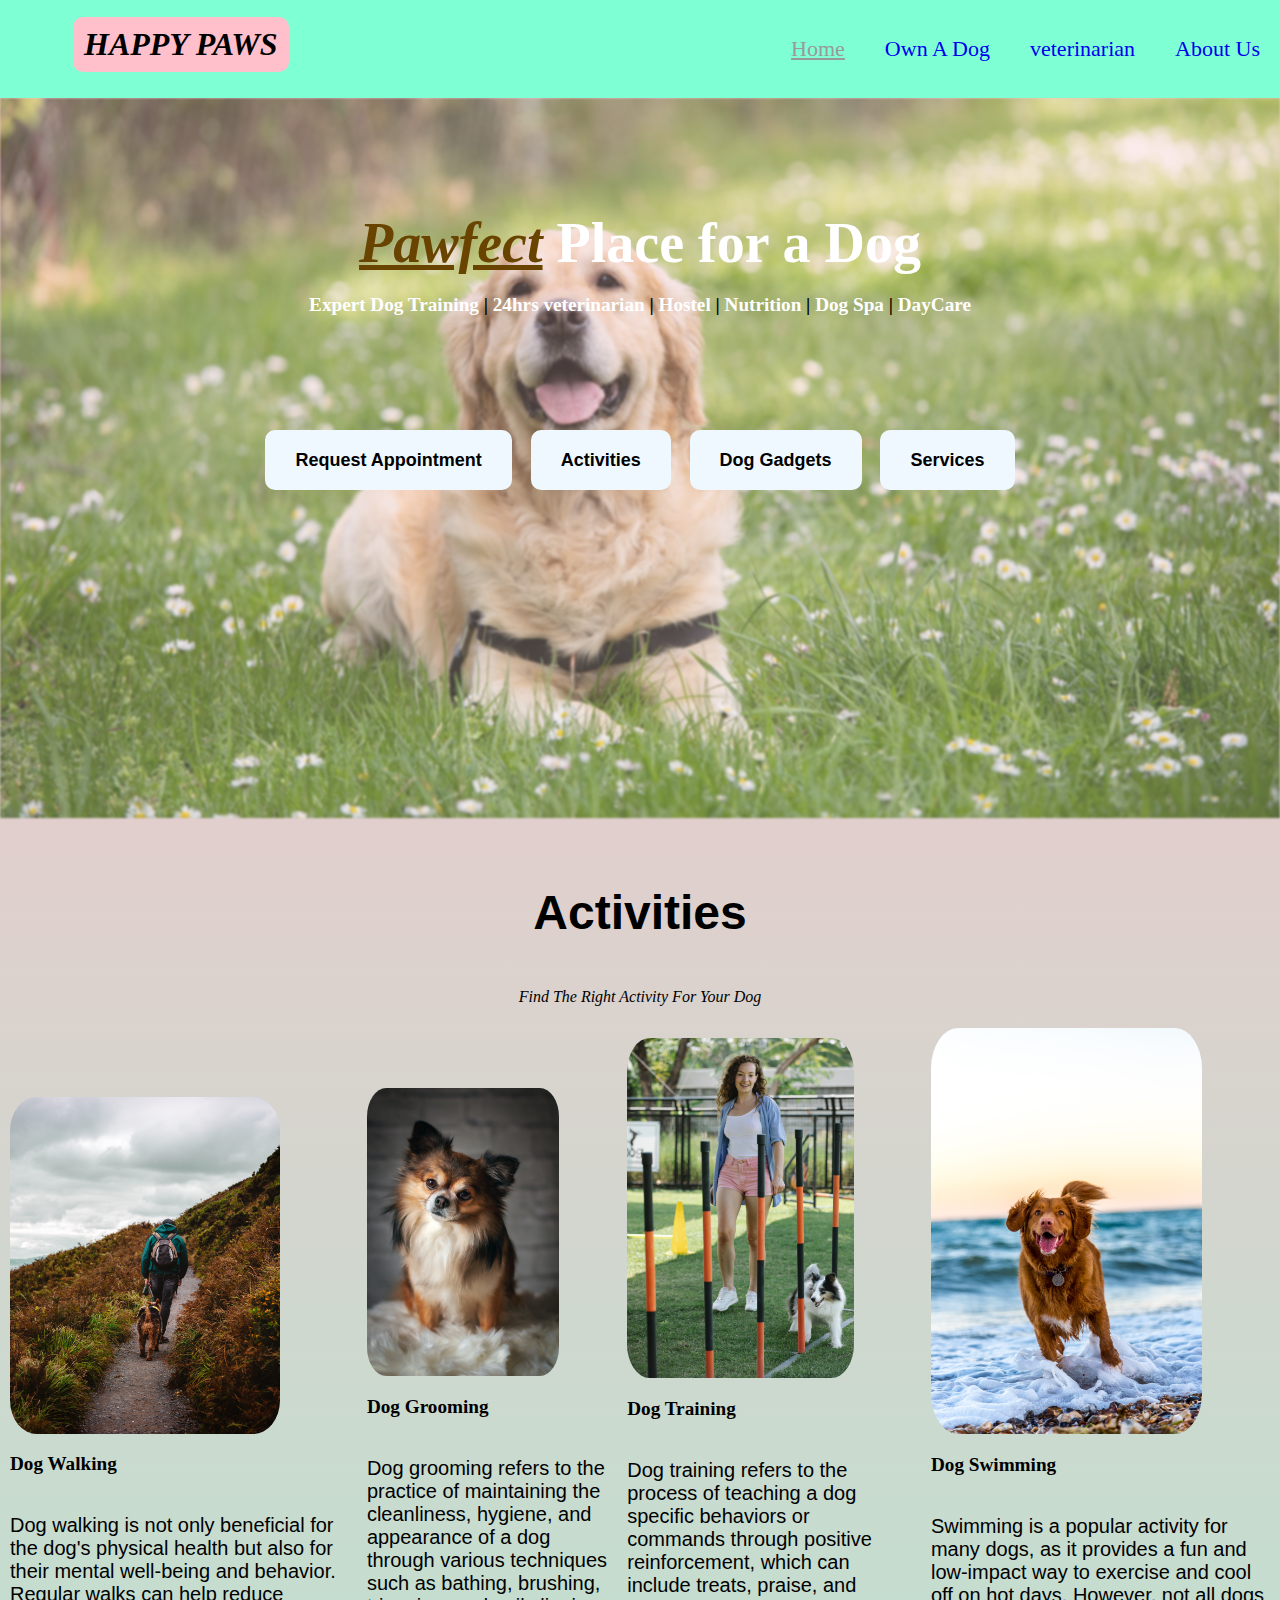
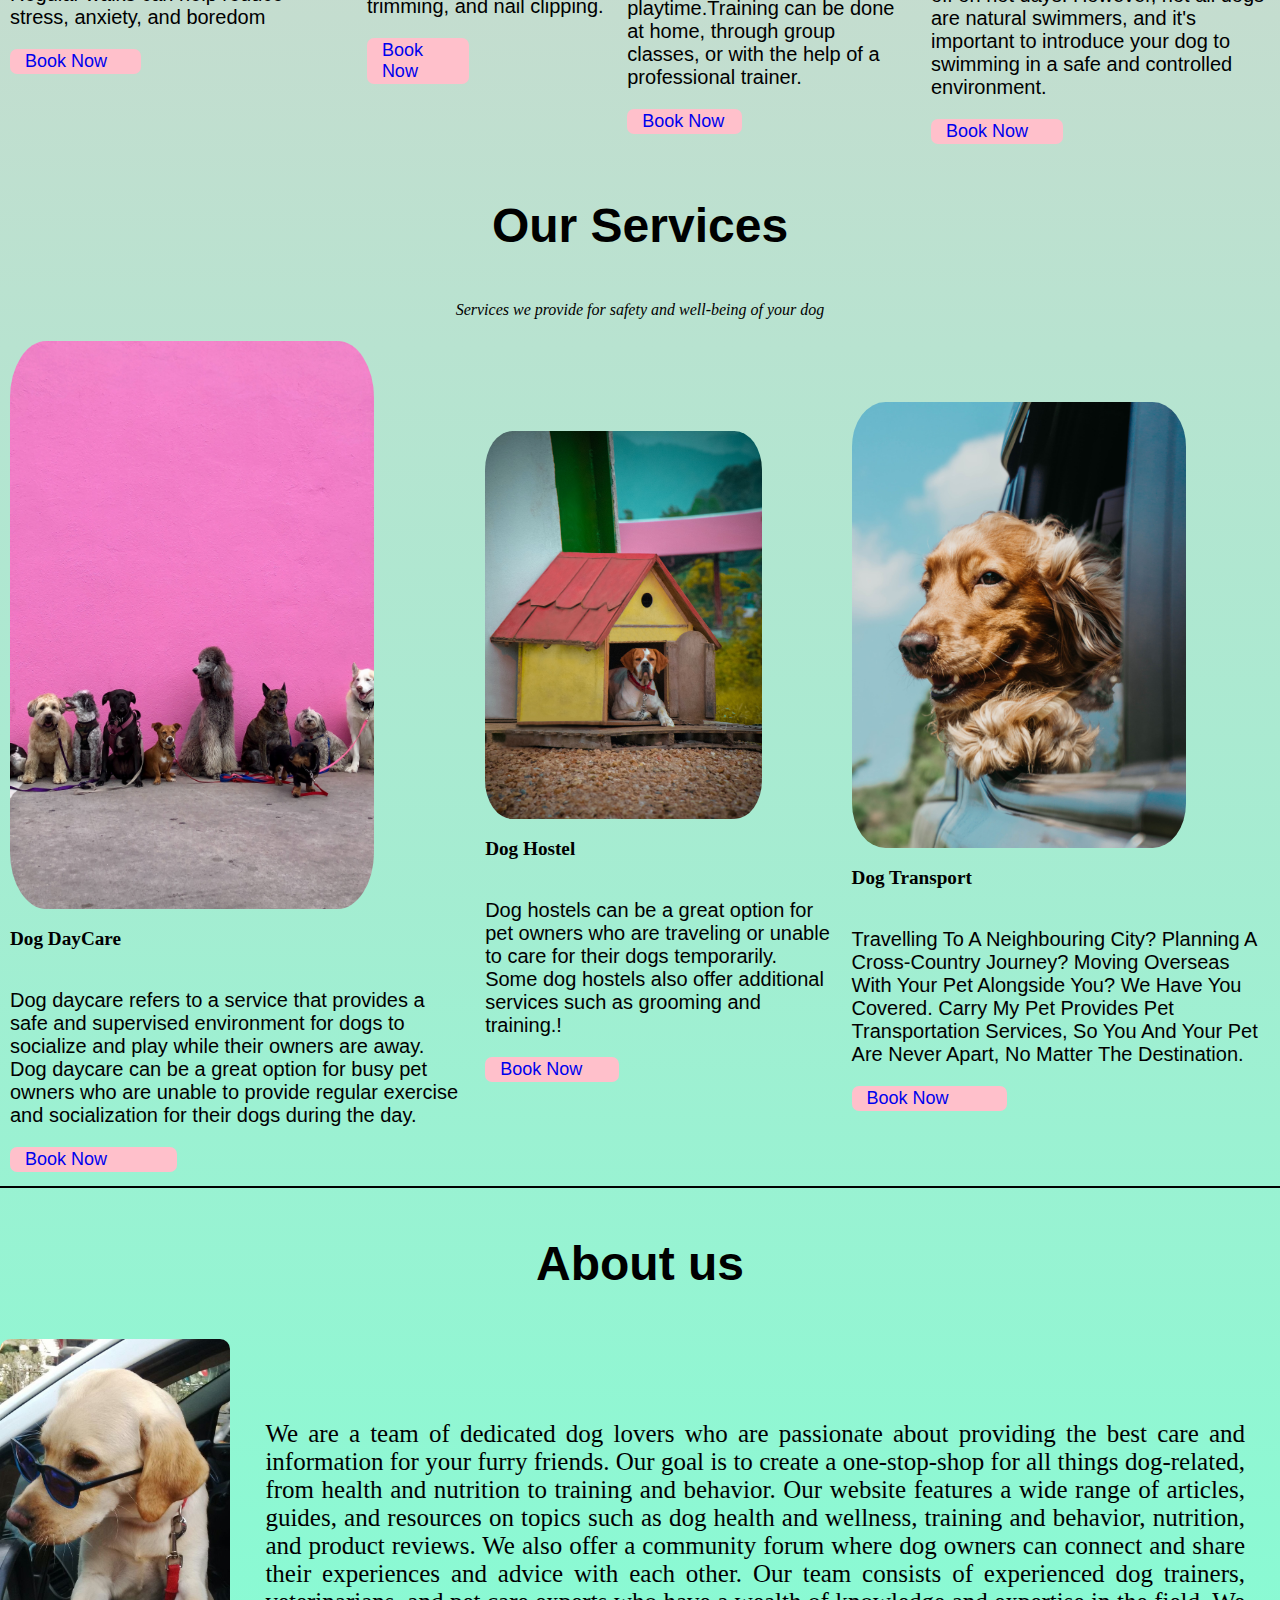
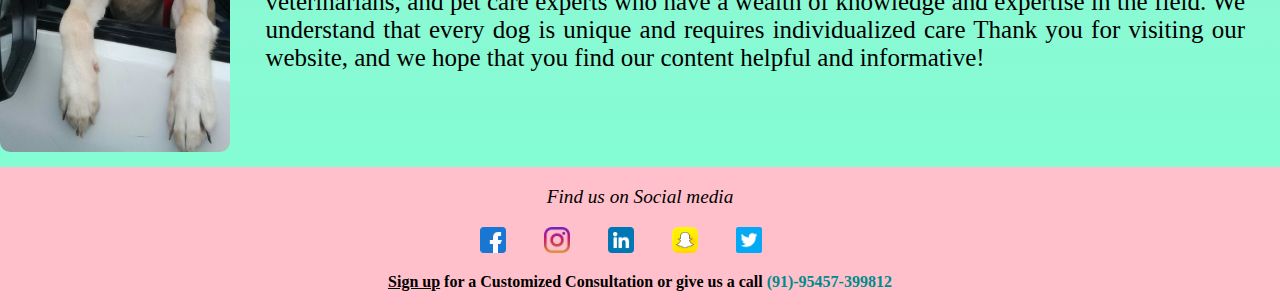
<file: index.html>
<!DOCTYPE html>
<html lang="en">

<head>
    <meta charset="UTF-8">
    <meta http-equiv="X-UA-Compatible" content="IE=edge">
    <meta name="viewport" content="width=device-width, initial-scale=1.0">
    <link rel="shortcut icon" href="/img/paw.png" type="image/x-icon">
    <title>Happy Paws</title>
    <!-- <link rel="stylesheet" href="/CSS/OwnDog/OwnADog.css"> -->
    <link rel="stylesheet" href="/CSS/ReqAppointCss/Req.css">
    <link rel="stylesheet" href="/CSS/homeCss/HomePage.css">
    <link rel="stylesheet" media="(max-width:1100px) and (min-width:752px)" href="/CSS/homeCss/tablet.css">
    <link rel="stylesheet" media="(max-width:1100px) and (min-width:752px)" href="/CSS/ReqAppointCss/ReqTablet.css">
    <link rel="stylesheet" media="(max-width:752px)" href="/CSS/homeCss/phone.css">
    <link rel="stylesheet" media="(max-width:752px)" href="/CSS/ReqAppointCss/ReqMobile.css">
    <!-- <link rel="stylesheet" href="https://cdnjs.cloudflare.com/ajax/libs/font-awesome/4.7.0/css/font-awesome.min.css"> -->
</head>

<body>
    <div class="cover">
        <header>
            <nav class="navigationBar">
                <div class="logo" onclick="location.href
                ='/HTML/index.html'">HAPPY PAWS</div>

                <ul class="navigation">

                    <li><a href="/HTML/index.html" class="active">Home</a></li>
                    <li><a href="/HTML/OwnDog.html">Own A Dog</a></li>
                    <li><a href="/HTML/veteran.html">veterinarian</a></li>
                    <li><a href="#AboutUs">About Us</a></li>
                </ul>
                <div class="hamburger">
                    <span class="bar"></span>
                    <span class="bar"></span>
                    <span class="bar"></span>
                </div>
            </nav>
        </header>
        <!-- image Header -->
        <header class="imgHeader">
            <section class="onImg">
                <div class="h-primary">
                    <div><span class="pawfect">Pawfect</span> Place for a Dog</div>
                    <p class="para-primary">Expert Dog Training <span clas>|</span> 24hrs veterinarian <span>|</span> Hostel <span>|</span> Nutrition <span>|</span> Dog Spa <span>|</span> DayCare</p>
                </div>
            </section>
        </header>



        <div class="btn-nav">
            <ul>
                <li class="btn-item"><a href="/HTML/ReqAppoint.html">Request Appointment</a></li>
                <li class="btn-item"><a href="#Activity">Activities</a></li>
                <li class="btn-item"><a onclick="toggleHide()">Dog Gadgets</a></li>
                <li class="btn-item"><a href="#Service">Services</a></li>
            </ul>
        </div>
    </div>
    <!-- Buttons navigation -->


    <!-- dog Gadegets -->
    <div class="DogGadgets" id="dogGadget">
        <ul class="Gadgets">

            <li id="foodProduct" onclick="toggleFood()"><div class="gadgetImg"><img src="/img/DogGadgets/pet-food.png" ></div><a>Food Product</a></li>
            <li id="collars" onclick="toggleBelt()"><div class="gadgetImg"><img src="/img/DogGadgets/dog-collar.png"></div><a>Collars and Belt</a></li>
            <li id="clothes" onclick="toggleToy()"><div class="gadgetImg"><img src="/img/DogGadgets/dog-food.png"></div><a>Clothes and Toys</a></li>
            <li onclick="toggleAcc()"><div class="gadgetImg"><img src="/img/DogGadgets/dog.png"></div><a>Accessories</a></li>
        </ul>
    </div>

    <!-- ---//food prodcut -->
    <div class="food" id="food">

        
        <p id="act">Find The Best Nutrition For Your Pet</p>
        <div class="services">
            <div class="flex-item">
                <img src="/img/Food/drools-1.jpg" alt="">
                <p class="para-primary ">Drools</p><span>₹2,678(₹12.17 /100 g)</span>
                <p class="para-secondary ">Drools Maintenance Adult Dry Dog Food, Chicken Flavour, 22kg (20kg with 2kg Free Inside) Enriched with Bioplex, Mycosorb and Yea-Sacc for better result in overall pet performance</p>
                    <a href="/HTML/ReqAppoint.html" class="btn-app">Order Now</a>
                </div>
                <div class="flex-item">
                    <img src="/img/Food/pedigree_.jpg" alt="">
            <p class="para-primary ">Pedigree</p><span>₹696(₹23.20 /100 g)</span>
            <p class="para-secondary ">Pedigree Adult Dry Dog Food, Meat & Rice Flavour, 3kg Pack. Contains 20% crude Protein, 10% crude Fat, and 5% crude Fibre. Complete & balanced dog food, a perfect food for adult dogs</p>
                <a href="/HTML/ReqAppoint.html" class="btn-app">Order Now</a>
            </div>
            <div class="flex-item">
            <img src="/img/Food/supercoat-1.jpg" alt="">
            <p class="para-primary">Supercoat</p><span>₹936(₹31.20 /100 g)</span>
            <p class="para-secondary">Purina Adult SUPERCOAT Healthy Weight Dry Dog Food, Chicken, 3 kg Calorie controlled diet to maintain your dogâ€s healthy weight
                Keeps his digestive system healthy with natural fibre</p>
            <a href="/HTML/ReqAppoint.html" class="btn-app">Order Now</a>
        </div>
        <div class="flex-item">
            <img src="/img/Food/purepet.jpg" alt="">
            <p class="para-primary ">Dog Swimming</p><span>₹2,023 (₹10.12 /100 g)</span>
            <p class="para-secondary">Purepet Chicken & Vegetable Adult Dry Dog Food, 20kg. Fortified with Vitamins and Minerals help to keep your pet active and healthy</p>
                <a href="/HTML/ReqAppoint.html" class="btn-app">Order Now</a>
            </div>
        </div>
    </div>

    <!-- ---//food prodcut  over-->

    <!-- collars and belts -->

    <div class="belt" id="belt">

        
        <p id="act">Keep Your Protected With Best Quality Belts , Collars and Harness</p>
        <div class="services">
            <div class="flex-item">
                <img src="/img/Belts/belt.jpg" alt="">
                <p class="para-primary ">Pawstop Dog Belt</p><span>M.R.P.:<del> ₹2,499</del></span><span>-40% ₹1,489</span>
                <p class="para-secondary ">Pawstop Dog Belt for Large Dogs Medium & Small Dog Harness for Dogs Large Size Dog Accessories Puppy Belt Dog Harness for Large Dogs Belt for Dogs Dog Chest Belt Pet Belt for Dogs Body Belt for Dogs</p>
                    <a href="/HTML/ReqAppoint.html" class="btn-app">Order Now</a>
                </div>
                <div class="flex-item">
                    <img src="/img/Belts/collar.jpg" alt="">
            <p class="para-primary ">Dog Training Collar</p><span>M.R.P.: <del>₹3,509</del></span><span>-26% ₹2,584</span>
            <p class="para-secondary ">Dog Training Collar with LED,Remote Control Within 2600ft 5 Training Mode, Beep,Vibration,Pulse,Light, Keypad Lock. for Training Behavior Command for Doberman Pinscher, German Shepherd</p>
                <a href="/HTML/ReqAppoint.html" class="btn-app">Order Now</a>
            </div>
            <div class="flex-item">
            <img src="/img/Belts/leash.jpg" alt="">
            <p class="para-primary ">Leash</p><span>M.R.P.: <del>₹590</del></span><span>-58% ₹245</span>
            <p class="para-secondary ">Vrct Red Nylon Rope Leash for Large Breed Dog- X-Large (Color May Vary).100 % brand new and high quality, very durable and 100 percent soft feeling
                It is very convenience to control your pet.</p>
            <a href="/HTML/ReqAppoint.html" class="btn-app">Order Now</a>
        </div>
        </div>
    </div>
    <!-- belt over -->

    <!-- Toys and clothes -->
    <div class="toys" id="toys">

        
        <p id="act">Find the msot Stylish Clothes For Your Dog</p>
        <div class="services">
            <div class="flex-item">
                <img src="/img/DogGadgets/toysNClothes/rubberBone.jpg" alt="">
                <p class="para-primary ">Chew Toy Bone</p><span>M.R.P.:<del>₹165</del></span><span>-15% ₹140</span>
                <p class="para-secondary ">Meat Up Non-Toxic Rubber Dog Chew Bone Toy, Puppy/Dog Teething Toy (Medium) - 5 inches</p>
                    <a href="/HTML/ReqAppoint.html" class="btn-app">Order Now</a>
                </div>
                <div class="flex-item">
                    <img src="/img/DogGadgets/toysNClothes/rubberBall.jpg" alt="">
            <p class="para-primary ">RUBBER DENTAL CHEWS BALLS</p><span>M.R.P.:<del> ₹349</del></span><span>-43% ₹199 </span>
            <p class="para-secondary ">Pets Empire New Interactive Rubber Toy Balls Pet Dog Puppy Chew Toys Ball Teeth Chew Toys Tooth Cleaning Balls 1 Piece (Color May Vary)</p>
                <a href="/HTML/ReqAppoint.html" class="btn-app">Order Now</a>
            </div>
            <div class="flex-item">
            <img src="/img/DogGadgets/toysNClothes/shirt.jpg" alt="">
            <p class="para-primary ">Ruse Pet Good Boy Jersey</p><span>M.R.P.:<del>₹1,099</del></span><span>-45% ₹599 </span>
            <p class="para-secondary ">Ruse Pet Good Boy Jersey No.1 Printed Round Neck Sleeveless Dog Vest Tank T-Shirt/Tees Apparel/Clothes/Tees Gift for Dogs(Black) X-Large (Retrievers, Labs etc.)</p>
            <a href="/HTML/ReqAppoint.html" class="btn-app">Order Now</a>
        </div>
        <div class="flex-item">
            <img src="/img/DogGadgets/toysNClothes/HarryPotterShirt.jpg" alt="">
            <p class="para-primary ">Harry Potter - Slytherin Dog Sweater</p><span>₹1,699</span>
            <p class="para-secondary">Harry Potter - Slytherin Dog Sweater - by Mutt of Course (Color - Green) (Measurement - Neck - 12.5" | Chest - 19" | Length - 14") Size- Large!</p>
                <a href="/HTML/ReqAppoint.html" class="btn-app">Order Now</a>
            </div>
        </div>
    </div>

    <!-- toys and clothes over -->

    <!-- accessories -->
    <div class="acc" id="acc">

        
        <p id="act">More of what Your Dog Needs</p>
        <div class="services">
            <div class="flex-item">
                <img src="/img/DogGadgets/Accessories/bed.jpg" alt="">
                <p class="para-primary ">Soft Velvet Bed</p><span>M.R.P.:<del>₹4,048</del></span><span>-83% ₹681</span>
                <p class="para-secondary ">Mellifluous Reversible Oval Shape Soft Velvet Toy Breed Dog Pet Bed (Length 66 x Width 53 x Height 15 cms) (Small, Blue-Black)</p>
                    <a href="/HTML/ReqAppoint.html" class="btn-app">Order Now</a>
                </div>
                <div class="flex-item">
                    <img src="/img/DogGadgets/Accessories/waterProofBoots.jpg" alt="">
            <p class="para-primary ">Waterproof Dog Boots</p><span>M.R.P.:<del>₹3,499</del></span><span>-31% ₹2,416</span>
            <p class="para-secondary ">Waterproof Dog Boots for Medium Large Dogs | Dog Rain Boots | Dog Outdoor Shoes with Two Reflective Fastening Straps and Rugged Anti-Slip Sole (Size: 6)!</p>
                <a href="/HTML/ReqAppoint.html" class="btn-app">Order Now</a>
            </div>
            <div class="flex-item">
            <img src="/img/DogGadgets/Accessories/dogFeeder.jpg">
            <p class="para-primary ">Automatic Dog Feeder</p><span>M.R.P.:<del>₹8,399</del></span><span>-23% ₹6,499</span>
            <p class="para-secondary ">6L Automatic Dog Feeder for Medium Large Dogs Cats Programmable Time, Quantition Timed Cat Food Dispenser with Caring Voice Recording Function Dog Food Bowl</p>
            <a href="/HTML/ReqAppoint.html" class="btn-app">Order Now</a>
        </div>
        <div class="flex-item">
            <img src="/img/DogGadgets/toysNClothes/TreatFeeding.jpg" alt="">
            <p class="para-primary ">Dog Treat Feeder</p><span>M.R.P.:<del>₹1,699</del></span><span>-21% ₹1,349</span>
            <p class="para-secondary">Dog Puzzle Toy, Dog Treat Feeding Toys for IQ Training, Puppy Treat Food Feeder Dispenser 2 in 1 Interactive Dog Toys, Dog Entertainment Toys for Small Large Aggressive Chewer Gift</p>
                <a href="/HTML/ReqAppoint.html" class="btn-app">Order Now</a>
            </div>
        </div>
    </div>

    <!-- ---//accessories over -->

    <!-- Dog gadgets over -->

    <!-- Activities -->
        <p class="heading-prim" id="Activity">
            Activities

    </p>
    <p id="act">Find The Right Activity For Your Dog</p>
    <div class="services" >
        <div class="flex-item">
            <img src="/img/Activities/walking.jpg" alt="">
            <p class="para-primary ">Dog Walking</p>
            <p class="para-secondary ">Dog walking is not only beneficial for the dog's physical health but also for their mental well-being and behavior. Regular walks can help reduce stress, anxiety, and boredom</p>
            <a href="/HTML/ReqAppoint.html" class="btn-app">Book Now</a>
        </div>
        <div class="flex-item">
            <img src="/img/Activities/herbert-goetsch-Wpixq0Z1dfo-unsplash.jpg" alt="">
            <p class="para-primary ">Dog Grooming</p>
            <p class="para-secondary ">Dog grooming refers to the practice of maintaining the cleanliness, hygiene, and appearance of a dog through various techniques such as bathing, brushing, trimming, and nail clipping.</p>
            <a href="/HTML/ReqAppoint.html" class="btn-app">Book Now</a>
        </div>
        <div class="flex-item">
            <img src="/img/Activities/training1.jpg" alt="">
            <p class="para-primary ">Dog Training</p>
            <p class="para-secondary ">Dog training refers to the process of teaching a dog specific behaviors or commands through positive reinforcement, which can include treats, praise, and playtime.Training can be done at home, through group classes, or with the help of a professional trainer.

            </p>
            <a href="/HTML/ReqAppoint.html" class="btn-app">Book Now</a>
        </div>
        <div class="flex-item">
            <img src="/img/Activities/swim.jpg" alt="">
            <p class="para-primary ">Dog Swimming</p>
            <p class="para-secondary">Swimming is a popular activity for many dogs, as it provides a fun and low-impact way to exercise and cool off on hot days. However, not all dogs are natural swimmers, and it's important to introduce your dog to swimming in a safe and controlled environment.</p>
            <a href="/HTML/ReqAppoint.html" class="btn-app">Book Now</a>
        </div>
    </div>

    <!--services -->
    <p class="heading-prim" id="Service">
        Our Services

    </p>
    <p id="act">Services we provide for safety and well-being of your dog</p>
    <div class="services">
        <div class="flex-item">
            <img src="/img/services/dayCare.jpg" alt="">
            <p class="para-primary ">Dog DayCare</p>
            <p class="para-secondary ">Dog daycare refers to a service that provides a safe and supervised environment for dogs to socialize and play while their owners are away. Dog daycare can be a great option for busy pet owners who are unable to provide regular exercise and socialization for their dogs during the day.</p>
            <a href="/HTML/ReqAppoint.html" class="btn-app">Book Now</a>
        </div>
        <div class="flex-item">
            <img src="/img/services/Hostel.jpg" alt="">
            <p class="para-primary ">Dog Hostel</p>
            <p class="para-secondary ">Dog hostels can be a great option for pet owners who are traveling or unable to care for their dogs temporarily. Some dog hostels also offer additional services such as grooming and training.!</p>
            <a href="/HTML/ReqAppoint.html" class="btn-app">Book Now</a>
        </div>
        <div class="flex-item">
            <img src="/img/services/transport.jpg" alt="">
            <p class="para-primary ">Dog Transport</p>
            <p class="para-secondary ">Travelling To A Neighbouring City? Planning A Cross-Country Journey? Moving
                Overseas With Your Pet Alongside You? We Have You Covered. Carry My Pet Provides Pet Transportation
                Services, So You And Your Pet Are Never Apart, No Matter The Destination.</p>
            <a href="/HTML/ReqAppoint.html" class="btn-app">Book Now</a>
        </div>
        <!-- <div class="flex-item">
            <img src="/img/Activities/swim.jpg" alt="">
            <p class="para-primary ">Dog Swimming</p>
            <p class="para-secondary">Lorem ipsum dolor sit amet. Lorem ipsum dolor sit amet, consectetur adipisicing
                elit. Architecto, sunt!</p>
            <a href="#" class="btn-app">Book Now</a>
        </div> -->
    </div>
    <!-- About Us -->

    <hr style="border: 1px solid black;">
    <p class="heading-prim" id="AboutUs">
        About us
    </p>

    <div class="aboutImg">
        <img src="/img/AboutUs.jpeg" alt="">
        <p class="about-content">
            We are a team of dedicated dog lovers who are passionate about providing the best care and information for
            your furry friends. Our goal is to create a one-stop-shop for all things dog-related, from health and
            nutrition to training and behavior.
            Our website features a wide range of articles, guides, and resources on topics such as dog health and
            wellness, training and behavior, nutrition, and product reviews. We also offer a community forum where dog
            owners can connect and share their experiences and advice with each other.
            Our team consists of experienced dog trainers, veterinarians, and pet care experts who have a wealth of
            knowledge and expertise in the field. We understand that every dog is unique and requires individualized
            care
            Thank you for visiting our website, and we hope that you find our content helpful and informative!
        </p>
    </div>

    <!-- Footer Section -->

    <footer class>
        <p class="para-primary ">Find us on Social media</p>
        <div class="footer-items">
            <a href="https://facebook.com" target="_blank"> <img src="/img/socialMediaicon/facebook.png" alt=""
                    class="social-logo"> </a>
            <a href="https://instagram.com" target="_blank"> <img src="/img/socialMediaicon/instagram.png" alt=""
                    class="social-logo"> </a>
            <a href="https://linkedin.com" target="_blank"> <img src="/img/socialMediaicon/linkedin.png" alt=""
                    class="social-logo"> </a>
            <a href="https://snapchat.com" target="_blank"> <img src="/img/socialMediaicon/snapchat.png" alt=""
                    class="social-logo"> </a>
            <a href="https://twitter.com" target="_blank"> <img src="/img/socialMediaicon/twitter.png" alt=""
                    class="social-logo"> </a>
        </div>
        <p id="signUp"><a href="#">Sign up</a> for a Customized Consultation or give us a call <span
                id="ph-no">(91)-95457-399812</span></p>
    </footer>


    <script src="/nav.js"></script>
    <script src="/toggle.js"></script>
</body>

</html>
</file>
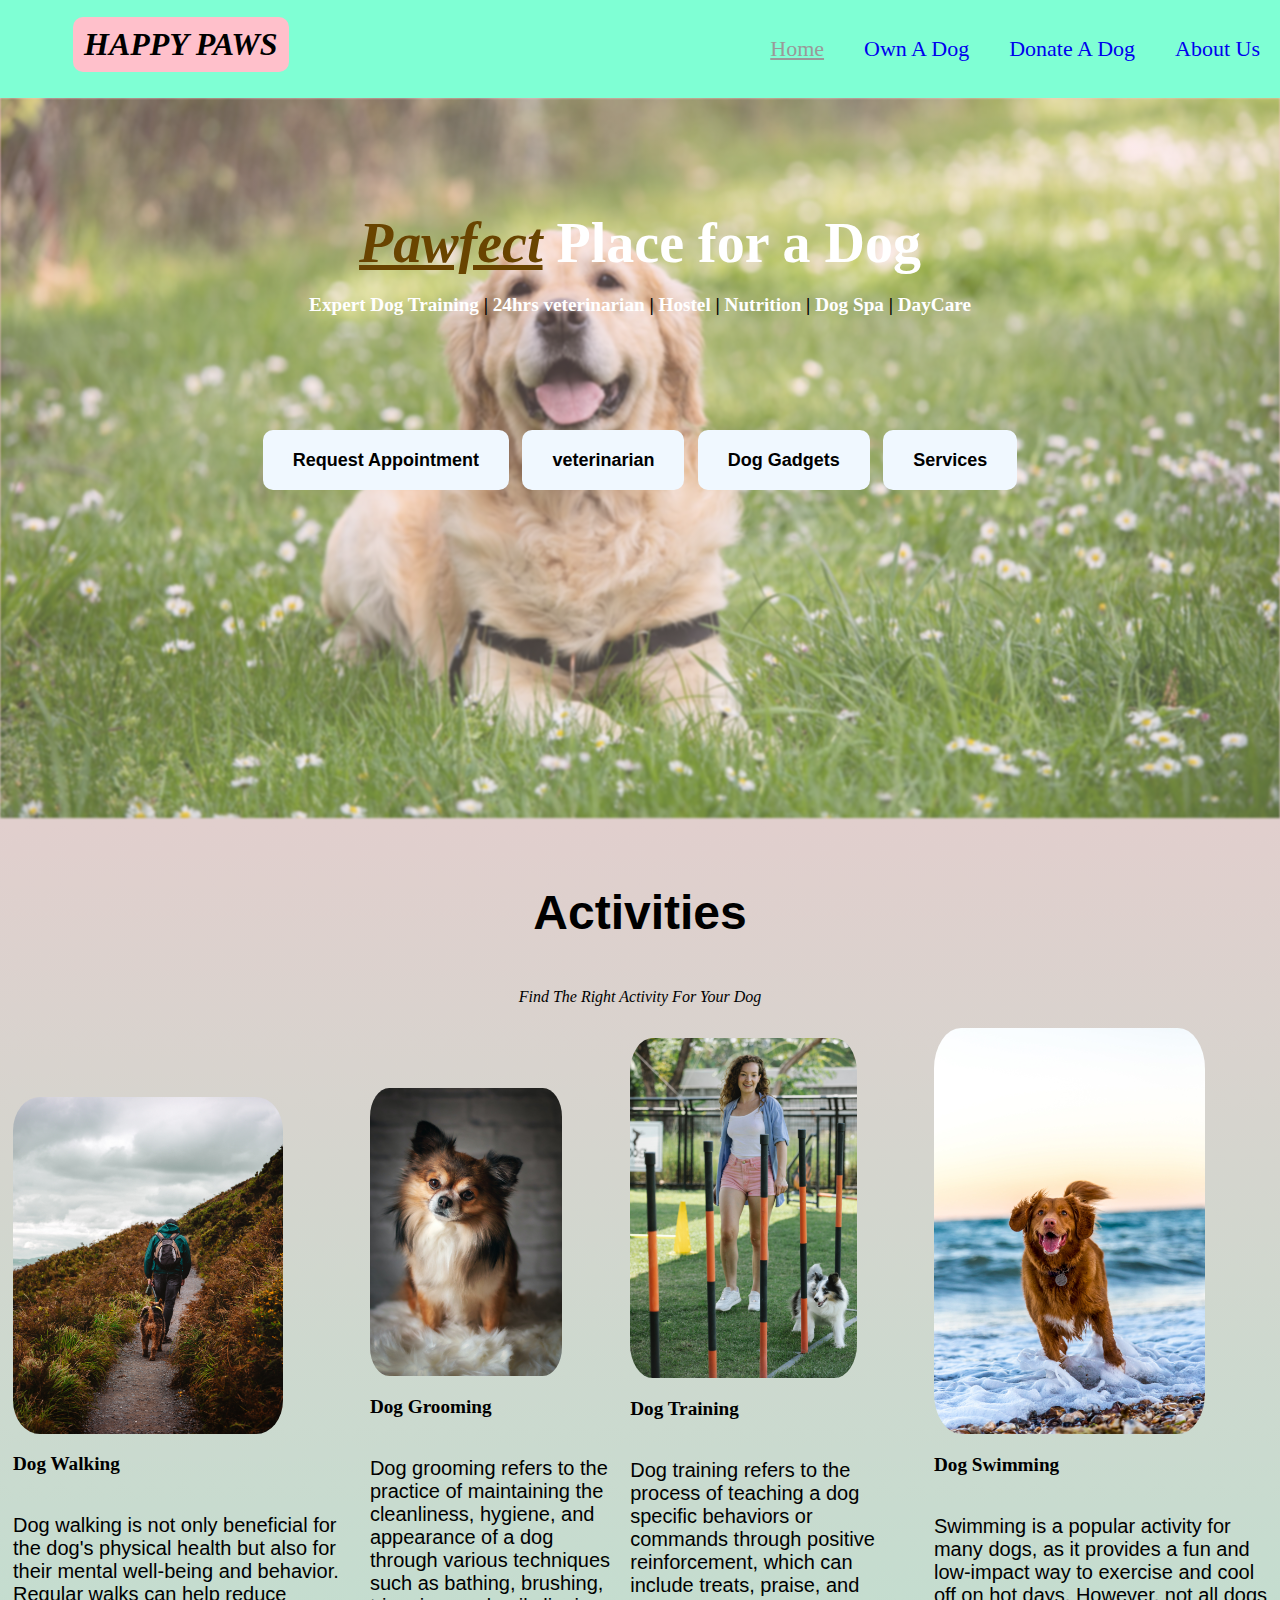
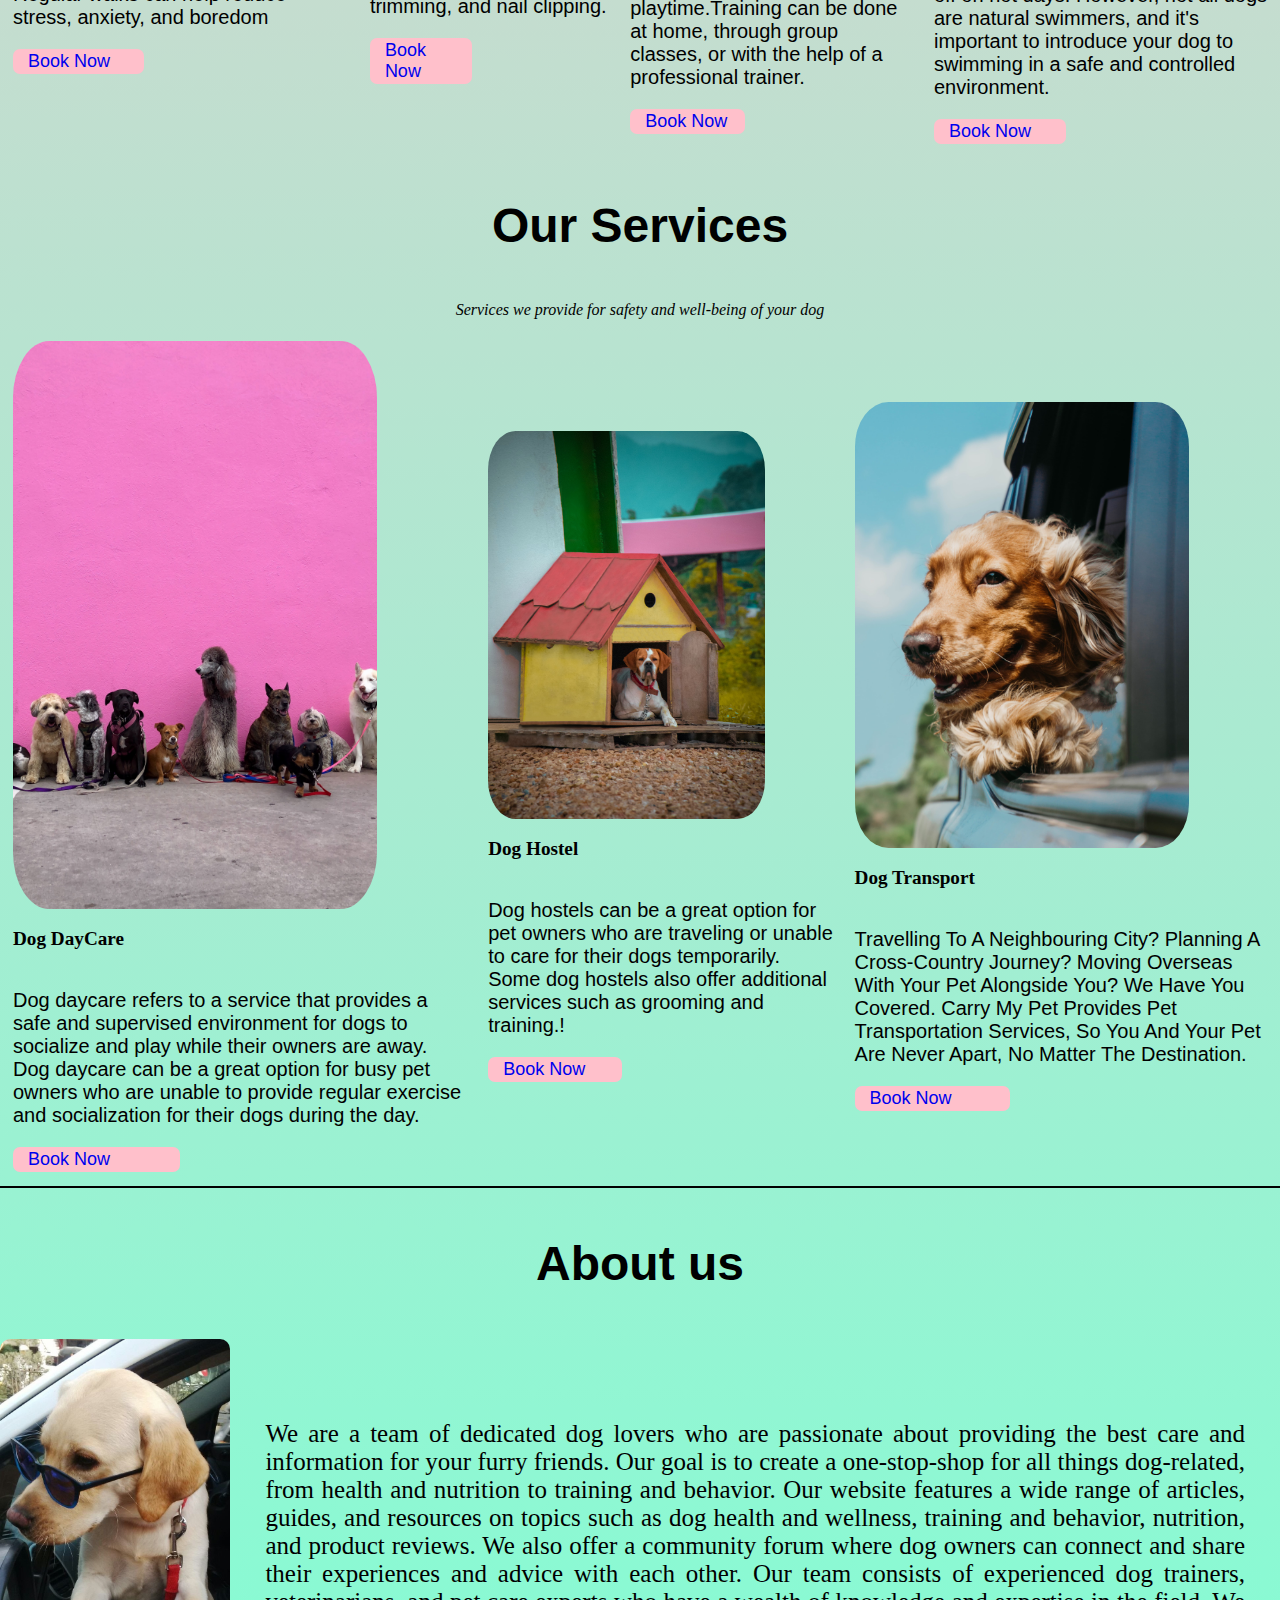
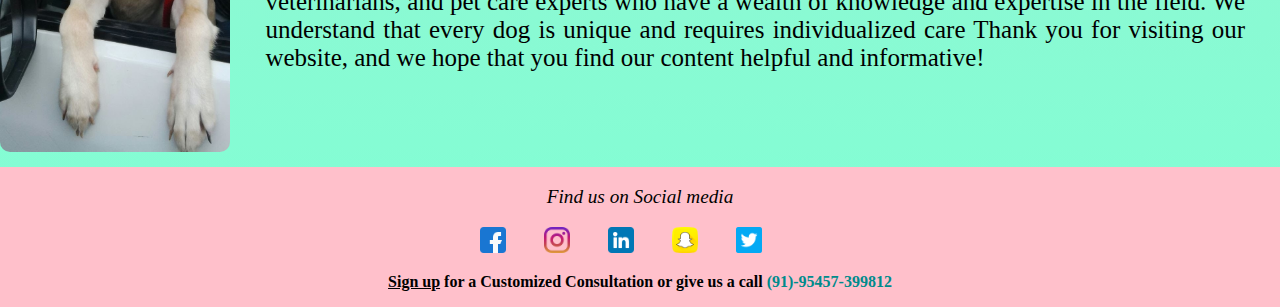
<file: HTML/index.html>
<!DOCTYPE html>
<html lang="en">

<head>
    <meta charset="UTF-8">
    <meta http-equiv="X-UA-Compatible" content="IE=edge">
    <meta name="viewport" content="width=device-width, initial-scale=1.0">
    <link rel="shortcut icon" href="/img/paw.png" type="image/x-icon">
    <title>Happy Paws</title>
    <link rel="stylesheet" href="/CSS/OwnDog/OwnADog.css">
    <link rel="stylesheet" href="/CSS/homeCss/HomePage.css">
    <link rel="stylesheet" href="/CSS/ReqAppointCss/Req.css">
    <link rel="stylesheet" media="(max-width:1100px) and (min-width:752px)" href="/CSS/homeCss/tablet.css">
    <link rel="stylesheet" media="(max-width:752px)" href="/CSS/homeCss/phone.css">
    <!-- <link rel="stylesheet" href="https://cdnjs.cloudflare.com/ajax/libs/font-awesome/4.7.0/css/font-awesome.min.css"> -->
</head>

<body>
    <div class="cover">
        <header>
            <nav class="navigationBar">
                <div class="logo" onclick="location.href
                ='/HTML/index.html'">HAPPY PAWS</div>

                <ul class="navigation">

                    <li><a href="/HTML/index.html" class="active">Home</a></li>
                    <li><a href="/HTML/OwnDog.html">Own A Dog</a></li>
                    <li><a href="/HTML/Donate.html">Donate A Dog</a></li>
                    <li><a href="#AboutUs">About Us</a></li>
                </ul>
                <div class="hamburger">
                    <span class="bar"></span>
                    <span class="bar"></span>
                    <span class="bar"></span>
                </div>
            </nav>
        </header>
        <!-- image Header -->
        <header class="imgHeader">
            <section class="onImg">
                <div class="h-primary">
                    <div><span class="pawfect">Pawfect</span> Place for a Dog</div>
                    <p class="para-primary">Expert Dog Training <span clas>|</span> 24hrs veterinarian <span>|</span> Hostel <span>|</span> Nutrition <span>|</span> Dog Spa <span>|</span> DayCare</p>
                </div>
            </section>
        </header>



        <div class="btn-nav">
            <ul>
                <li class="btn-item"><a href="/HTML/ReqAppoint.html">Request Appointment</a></li>
                <li class="btn-item"><a href="/HTML/veteran.html">veterinarian</a></li>
                <li class="btn-item"><a onclick="toggleHide()">Dog Gadgets</a></li>
                <li class="btn-item"><a href="#Service">Services</a></li>
            </ul>
        </div>
    </div>
    <!-- Buttons navigation -->


    <!-- dog Gadegets -->
    <div class="DogGadgets" id="dogGadget">
        <ul class="Gadgets">

            <li id="foodProduct" onclick="toggleFood()"><div class="gadgetImg"><img src="/img/DogGadgets/pet-food.png" ></div><a>Food Product</a></li>
            <li id="collars" onclick="toggleBelt()"><div class="gadgetImg"><img src="/img/DogGadgets/dog-collar.png"></div><a>Collars and Belt</a></li>
            <li id="clothes" onclick="toggleToy()"><div class="gadgetImg"><img src="/img/DogGadgets/dog-food.png"></div><a>Clothes and Toys</a></li>
            <li onclick="toggleAcc()"><div class="gadgetImg"><img src="/img/DogGadgets/dog.png"></div><a>Accessories</a></li>
        </ul>
    </div>

    <!-- ---//food prodcut -->
    <div class="food" id="food">

        
        <p id="act">Find The Best Nutrition For Your Pet</p>
        <div class="services">
            <div class="flex-item">
                <img src="/img/Food/drools-1.jpg" alt="">
                <p class="para-primary ">Drools</p><span>₹2,678(₹12.17 /100 g)</span>
                <p class="para-secondary ">Drools Maintenance Adult Dry Dog Food, Chicken Flavour, 22kg (20kg with 2kg Free Inside) Enriched with Bioplex, Mycosorb and Yea-Sacc for better result in overall pet performance</p>
                    <a href="/HTML/ReqAppoint.html" class="btn-app">Order Now</a>
                </div>
                <div class="flex-item">
                    <img src="/img/Food/pedigree_.jpg" alt="">
            <p class="para-primary ">Pedigree</p><span>₹696(₹23.20 /100 g)</span>
            <p class="para-secondary ">Pedigree Adult Dry Dog Food, Meat & Rice Flavour, 3kg Pack. Contains 20% crude Protein, 10% crude Fat, and 5% crude Fibre. Complete & balanced dog food, a perfect food for adult dogs</p>
                <a href="/HTML/ReqAppoint.html" class="btn-app">Order Now</a>
            </div>
            <div class="flex-item">
            <img src="/img/Food/supercoat-1.jpg" alt="">
            <p class="para-primary">Supercoat</p><span>₹936(₹31.20 /100 g)</span>
            <p class="para-secondary">Purina Adult SUPERCOAT Healthy Weight Dry Dog Food, Chicken, 3 kg Calorie controlled diet to maintain your dogâ€s healthy weight
                Keeps his digestive system healthy with natural fibre</p>
            <a href="/HTML/ReqAppoint.html" class="btn-app">Order Now</a>
        </div>
        <div class="flex-item">
            <img src="/img/Food/purepet.jpg" alt="">
            <p class="para-primary ">Dog Swimming</p><span>₹2,023 (₹10.12 /100 g)</span>
            <p class="para-secondary">Purepet Chicken & Vegetable Adult Dry Dog Food, 20kg. Fortified with Vitamins and Minerals help to keep your pet active and healthy</p>
                <a href="/HTML/ReqAppoint.html" class="btn-app">Order Now</a>
            </div>
        </div>
    </div>

    <!-- ---//food prodcut  over-->

    <!-- collars and belts -->

    <div class="belt" id="belt">

        
        <p id="act">Keep Your Protected With Best Quality Belts , Collars and Harness</p>
        <div class="services">
            <div class="flex-item">
                <img src="/img/Belts/belt.jpg" alt="">
                <p class="para-primary ">Pawstop Dog Belt</p><span>M.R.P.:<del> ₹2,499</del></span><span>-40% ₹1,489</span>
                <p class="para-secondary ">Pawstop Dog Belt for Large Dogs Medium & Small Dog Harness for Dogs Large Size Dog Accessories Puppy Belt Dog Harness for Large Dogs Belt for Dogs Dog Chest Belt Pet Belt for Dogs Body Belt for Dogs</p>
                    <a href="/HTML/ReqAppoint.html" class="btn-app">Order Now</a>
                </div>
                <div class="flex-item">
                    <img src="/img/Belts/collar.jpg" alt="">
            <p class="para-primary ">Dog Training Collar</p><span>M.R.P.: <del>₹3,509</del></span><span>-26% ₹2,584</span>
            <p class="para-secondary ">Dog Training Collar with LED,Remote Control Within 2600ft 5 Training Mode, Beep,Vibration,Pulse,Light, Keypad Lock. for Training Behavior Command for Doberman Pinscher, German Shepherd</p>
                <a href="/HTML/ReqAppoint.html" class="btn-app">Order Now</a>
            </div>
            <div class="flex-item">
            <img src="/img/Belts/leash.jpg" alt="">
            <p class="para-primary ">Leash</p><span>M.R.P.: <del>₹590</del></span><span>-58% ₹245</span>
            <p class="para-secondary ">Vrct Red Nylon Rope Leash for Large Breed Dog- X-Large (Color May Vary).100 % brand new and high quality, very durable and 100 percent soft feeling
                It is very convenience to control your pet.</p>
            <a href="/HTML/ReqAppoint.html" class="btn-app">Order Now</a>
        </div>
        </div>
    </div>
    <!-- belt over -->

    <!-- Toys and clothes -->
    <div class="toys" id="toys">

        
        <p id="act">Find the msot Stylish Clothes For Your Dog</p>
        <div class="services">
            <div class="flex-item">
                <img src="/img/DogGadgets/toysNClothes/rubberBone.jpg" alt="">
                <p class="para-primary ">Chew Toy Bone</p><span>M.R.P.:<del>₹165</del></span><span>-15% ₹140</span>
                <p class="para-secondary ">Meat Up Non-Toxic Rubber Dog Chew Bone Toy, Puppy/Dog Teething Toy (Medium) - 5 inches</p>
                    <a href="/HTML/ReqAppoint.html" class="btn-app">Order Now</a>
                </div>
                <div class="flex-item">
                    <img src="/img/DogGadgets/toysNClothes/rubberBall.jpg" alt="">
            <p class="para-primary ">RUBBER DENTAL CHEWS BALLS</p><span>M.R.P.:<del> ₹349</del></span><span>-43% ₹199 </span>
            <p class="para-secondary ">Pets Empire New Interactive Rubber Toy Balls Pet Dog Puppy Chew Toys Ball Teeth Chew Toys Tooth Cleaning Balls 1 Piece (Color May Vary)</p>
                <a href="/HTML/ReqAppoint.html" class="btn-app">Order Now</a>
            </div>
            <div class="flex-item">
            <img src="/img/DogGadgets/toysNClothes/shirt.jpg" alt="">
            <p class="para-primary ">Ruse Pet Good Boy Jersey</p><span>M.R.P.:<del>₹1,099</del></span><span>-45% ₹599 </span>
            <p class="para-secondary ">Ruse Pet Good Boy Jersey No.1 Printed Round Neck Sleeveless Dog Vest Tank T-Shirt/Tees Apparel/Clothes/Tees Gift for Dogs(Black) X-Large (Retrievers, Labs etc.)</p>
            <a href="/HTML/ReqAppoint.html" class="btn-app">Order Now</a>
        </div>
        <div class="flex-item">
            <img src="/img/DogGadgets/toysNClothes/HarryPotterShirt.jpg" alt="">
            <p class="para-primary ">Harry Potter - Slytherin Dog Sweater</p><span>₹1,699</span>
            <p class="para-secondary">Harry Potter - Slytherin Dog Sweater - by Mutt of Course (Color - Green) (Measurement - Neck - 12.5" | Chest - 19" | Length - 14") Size- Large!</p>
                <a href="/HTML/ReqAppoint.html" class="btn-app">Order Now</a>
            </div>
        </div>
    </div>

    <!-- toys and clothes over -->

    <!-- accessories -->
    <div class="acc" id="acc">

        
        <p id="act">More of what Your Dog Needs</p>
        <div class="services">
            <div class="flex-item">
                <img src="/img/DogGadgets/Accessories/bed.jpg" alt="">
                <p class="para-primary ">Soft Velvet Bed</p><span>M.R.P.:<del>₹4,048</del></span><span>-83% ₹681</span>
                <p class="para-secondary ">Mellifluous Reversible Oval Shape Soft Velvet Toy Breed Dog Pet Bed (Length 66 x Width 53 x Height 15 cms) (Small, Blue-Black)</p>
                    <a href="/HTML/ReqAppoint.html" class="btn-app">Order Now</a>
                </div>
                <div class="flex-item">
                    <img src="/img/DogGadgets/Accessories/waterProofBoots.jpg" alt="">
            <p class="para-primary ">Waterproof Dog Boots</p><span>M.R.P.:<del>₹3,499</del></span><span>-31% ₹2,416</span>
            <p class="para-secondary ">Waterproof Dog Boots for Medium Large Dogs | Dog Rain Boots | Dog Outdoor Shoes with Two Reflective Fastening Straps and Rugged Anti-Slip Sole (Size: 6)!</p>
                <a href="/HTML/ReqAppoint.html" class="btn-app">Order Now</a>
            </div>
            <div class="flex-item">
            <img src="/img/DogGadgets/Accessories/dogFeeder.jpg">
            <p class="para-primary ">Automatic Dog Feeder</p><span>M.R.P.:<del>₹8,399</del></span><span>-23% ₹6,499</span>
            <p class="para-secondary ">6L Automatic Dog Feeder for Medium Large Dogs Cats Programmable Time, Quantition Timed Cat Food Dispenser with Caring Voice Recording Function Dog Food Bowl</p>
            <a href="/HTML/ReqAppoint.html" class="btn-app">Order Now</a>
        </div>
        <div class="flex-item">
            <img src="/img/DogGadgets/toysNClothes/TreatFeeding.jpg" alt="">
            <p class="para-primary ">Dog Treat Feeder</p><span>M.R.P.:<del>₹1,699</del></span><span>-21% ₹1,349</span>
            <p class="para-secondary">Dog Puzzle Toy, Dog Treat Feeding Toys for IQ Training, Puppy Treat Food Feeder Dispenser 2 in 1 Interactive Dog Toys, Dog Entertainment Toys for Small Large Aggressive Chewer Gift</p>
                <a href="/HTML/ReqAppoint.html" class="btn-app">Order Now</a>
            </div>
        </div>
    </div>

    <!-- ---//accessories over -->

    <!-- Dog gadgets over -->

    <!-- Activities -->
        <p class="heading-prim">
            Activities

    </p>
    <p id="act">Find The Right Activity For Your Dog</p>
    <div class="services">
        <div class="flex-item">
            <img src="/img/Activities/walking.jpg" alt="">
            <p class="para-primary ">Dog Walking</p>
            <p class="para-secondary ">Dog walking is not only beneficial for the dog's physical health but also for their mental well-being and behavior. Regular walks can help reduce stress, anxiety, and boredom</p>
            <a href="/HTML/ReqAppoint.html" class="btn-app">Book Now</a>
        </div>
        <div class="flex-item">
            <img src="/img/Activities/herbert-goetsch-Wpixq0Z1dfo-unsplash.jpg" alt="">
            <p class="para-primary ">Dog Grooming</p>
            <p class="para-secondary ">Dog grooming refers to the practice of maintaining the cleanliness, hygiene, and appearance of a dog through various techniques such as bathing, brushing, trimming, and nail clipping.</p>
            <a href="/HTML/ReqAppoint.html" class="btn-app">Book Now</a>
        </div>
        <div class="flex-item">
            <img src="/img/Activities/training1.jpg" alt="">
            <p class="para-primary ">Dog Training</p>
            <p class="para-secondary ">Dog training refers to the process of teaching a dog specific behaviors or commands through positive reinforcement, which can include treats, praise, and playtime.Training can be done at home, through group classes, or with the help of a professional trainer.

            </p>
            <a href="/HTML/ReqAppoint.html" class="btn-app">Book Now</a>
        </div>
        <div class="flex-item">
            <img src="/img/Activities/swim.jpg" alt="">
            <p class="para-primary ">Dog Swimming</p>
            <p class="para-secondary">Swimming is a popular activity for many dogs, as it provides a fun and low-impact way to exercise and cool off on hot days. However, not all dogs are natural swimmers, and it's important to introduce your dog to swimming in a safe and controlled environment.</p>
            <a href="/HTML/ReqAppoint.html" class="btn-app">Book Now</a>
        </div>
    </div>

    <!--services -->
    <p class="heading-prim" id="Service">
        Our Services

    </p>
    <p id="act">Services we provide for safety and well-being of your dog</p>
    <div class="services">
        <div class="flex-item">
            <img src="/img/services/dayCare.jpg" alt="">
            <p class="para-primary ">Dog DayCare</p>
            <p class="para-secondary ">Dog daycare refers to a service that provides a safe and supervised environment for dogs to socialize and play while their owners are away. Dog daycare can be a great option for busy pet owners who are unable to provide regular exercise and socialization for their dogs during the day.</p>
            <a href="/HTML/ReqAppoint.html" class="btn-app">Book Now</a>
        </div>
        <div class="flex-item">
            <img src="/img/services/Hostel.jpg" alt="">
            <p class="para-primary ">Dog Hostel</p>
            <p class="para-secondary ">Dog hostels can be a great option for pet owners who are traveling or unable to care for their dogs temporarily. Some dog hostels also offer additional services such as grooming and training.!</p>
            <a href="/HTML/ReqAppoint.html" class="btn-app">Book Now</a>
        </div>
        <div class="flex-item">
            <img src="/img/services/transport.jpg" alt="">
            <p class="para-primary ">Dog Transport</p>
            <p class="para-secondary ">Travelling To A Neighbouring City? Planning A Cross-Country Journey? Moving
                Overseas With Your Pet Alongside You? We Have You Covered. Carry My Pet Provides Pet Transportation
                Services, So You And Your Pet Are Never Apart, No Matter The Destination.</p>
            <a href="/HTML/ReqAppoint.html" class="btn-app">Book Now</a>
        </div>
        <!-- <div class="flex-item">
            <img src="/img/Activities/swim.jpg" alt="">
            <p class="para-primary ">Dog Swimming</p>
            <p class="para-secondary">Lorem ipsum dolor sit amet. Lorem ipsum dolor sit amet, consectetur adipisicing
                elit. Architecto, sunt!</p>
            <a href="#" class="btn-app">Book Now</a>
        </div> -->
    </div>
    <!-- About Us -->

    <hr style="border: 1px solid black;">
    <p class="heading-prim" id="AboutUs">
        About us
    </p>

    <div class="aboutImg">
        <img src="/img/AboutUs.jpeg" alt="">
        <p class="about-content">
            We are a team of dedicated dog lovers who are passionate about providing the best care and information for
            your furry friends. Our goal is to create a one-stop-shop for all things dog-related, from health and
            nutrition to training and behavior.
            Our website features a wide range of articles, guides, and resources on topics such as dog health and
            wellness, training and behavior, nutrition, and product reviews. We also offer a community forum where dog
            owners can connect and share their experiences and advice with each other.
            Our team consists of experienced dog trainers, veterinarians, and pet care experts who have a wealth of
            knowledge and expertise in the field. We understand that every dog is unique and requires individualized
            care
            Thank you for visiting our website, and we hope that you find our content helpful and informative!
        </p>
    </div>
    <!-- Footer Section -->

    <footer class>
        <p class="para-primary ">Find us on Social media</p>
        <div class="footer-items">
            <a href="https://facebook.com" target="_blank"> <img src="/img/socialMediaicon/facebook.png" alt=""
                    class="social-logo"> </a>
            <a href="https://instagram.com" target="_blank"> <img src="/img/socialMediaicon/instagram.png" alt=""
                    class="social-logo"> </a>
            <a href="https://linkedin.com" target="_blank"> <img src="/img/socialMediaicon/linkedin.png" alt=""
                    class="social-logo"> </a>
            <a href="https://snapchat.com" target="_blank"> <img src="/img/socialMediaicon/snapchat.png" alt=""
                    class="social-logo"> </a>
            <a href="https://twitter.com" target="_blank"> <img src="/img/socialMediaicon/twitter.png" alt=""
                    class="social-logo"> </a>
        </div>
        <p id="signUp"><a href="#">Sign up</a> for a Customized Consultation or give us a call <span
                id="ph-no">(91)-95457-399812</span></p>
    </footer>


    <script src="/nav.js"></script>
    <script src="/toggle.js"></script>
</body>

</html>
</file>
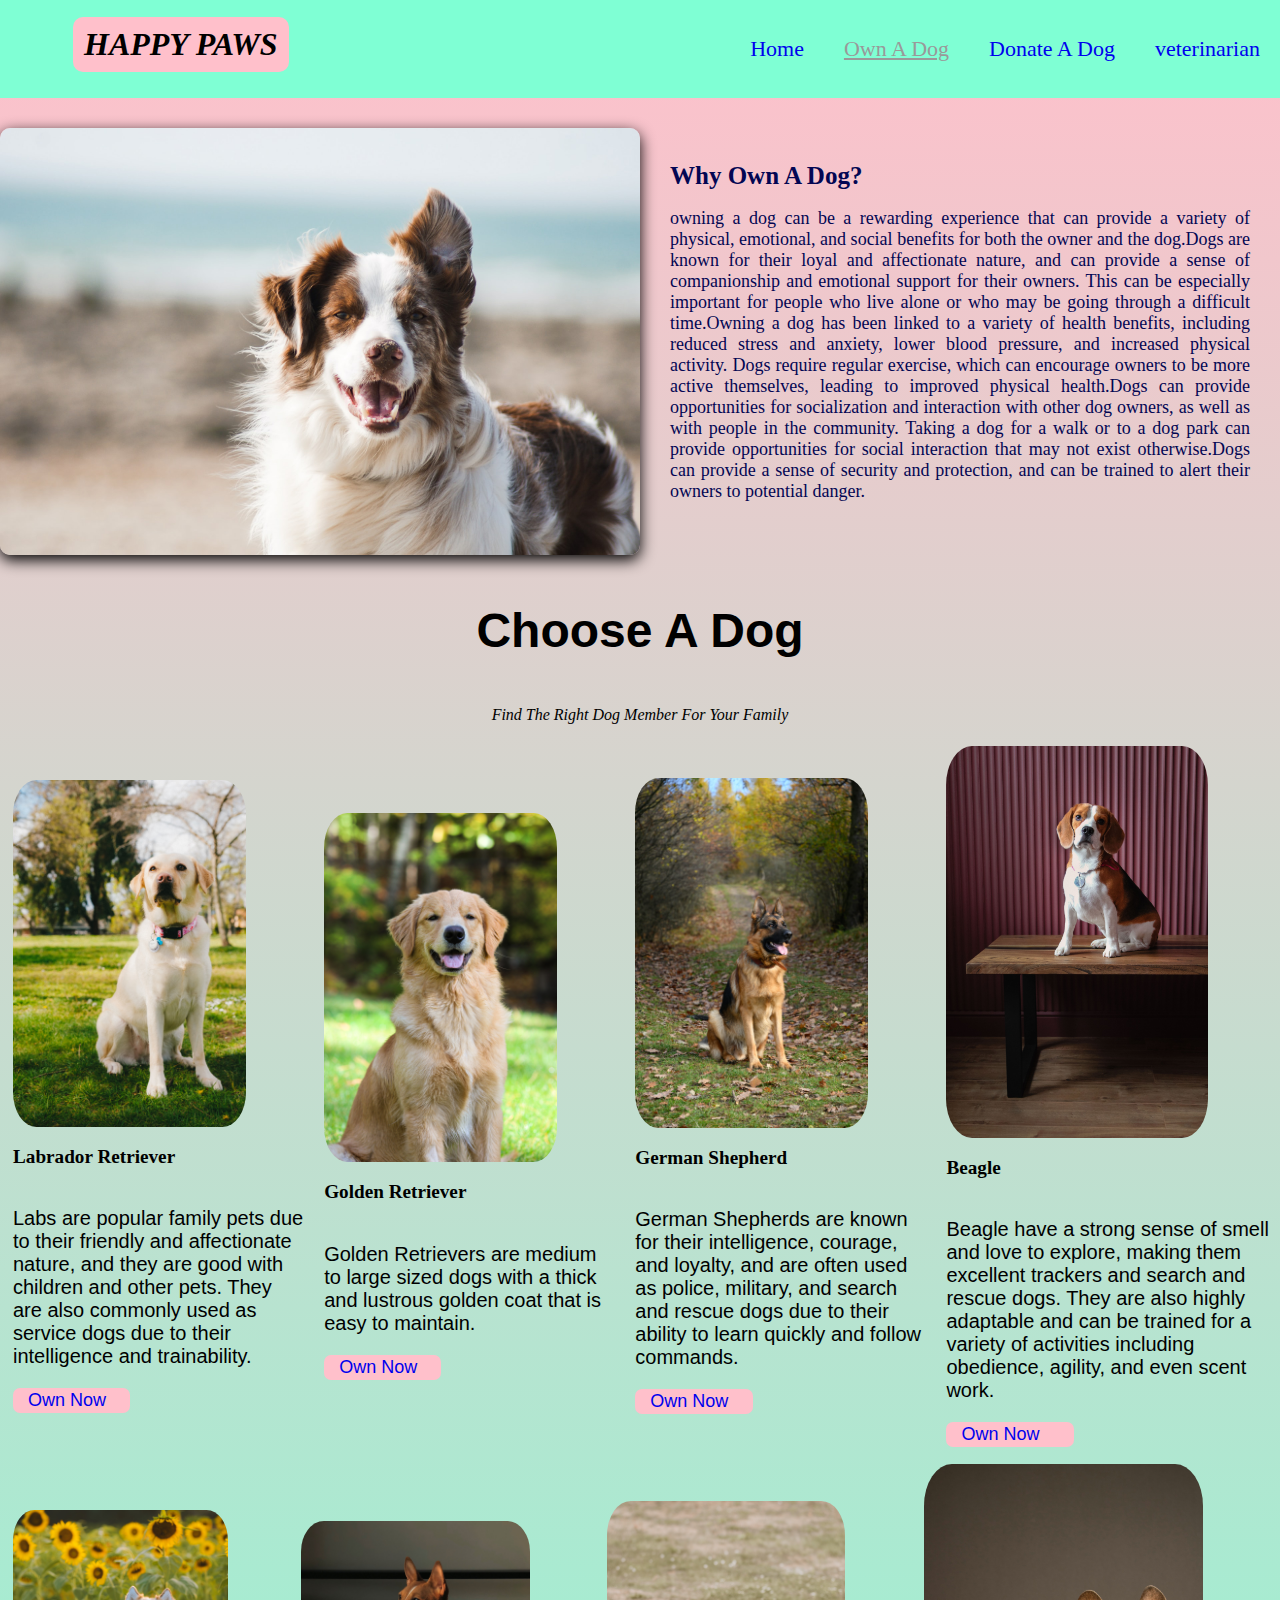
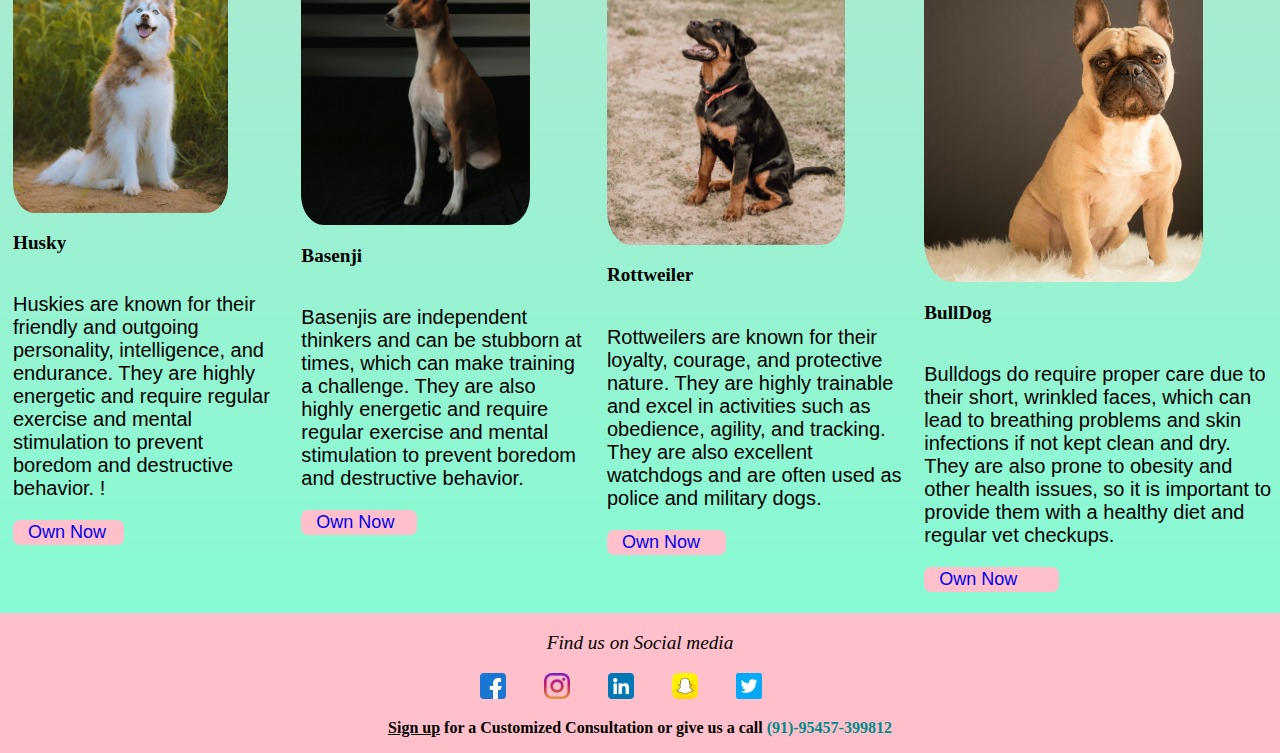
<file: HTML/OwnDog.html>
<!DOCTYPE html>
<html lang="en">
<head>
    <meta charset="UTF-8">
    <meta http-equiv="X-UA-Compatible" content="IE=edge">
    <meta name="viewport" content="width=device-width, initial-scale=1.0">
    <link rel="shortcut icon" href="/img/paw.png" type="image/x-icon">
    <title>Happy Paws</title>
    <link rel="stylesheet" href="/CSS/homeCss/HomePage.css">
    <link rel="stylesheet" href="/CSS/OwnDog/OwnADog.css">
    <link rel="stylesheet" href="/CSS/ReqAppointCss/Req.css">
    <link rel="stylesheet" media="(max-width:1100px) and (min-width:752px)" href="/CSS/homeCss/tablet.css">
    <link rel="stylesheet" media="(max-width:1100px) and (min-width:752px)" href="/CSS/ReqAppointCss/ReqTablet.css">
    <link rel="stylesheet" media="(max-width:1100px) and (min-width:752px)" href="/CSS/OwnDog/ownADogtab.css">
    <link rel="stylesheet" media="(max-width:752px)" href="/CSS/homeCss/phone.css">
    <link rel="stylesheet" media="(max-width:752px)" href="/CSS/ReqAppointCss/ReqMobile.css">
    <link rel="stylesheet" media="(max-width:752px)" href="/CSS/OwnDog/ownADogphone.css">
</head>
<body>
    <header>
        <nav class="navigationBar">
            <div class="logo" onclick="location.href
            ='/HTML/index.html'">HAPPY PAWS</div>
            <!-- <div> -->
            <ul class="navigation">
                <li><a href="/HTML/index.html">Home</a></li>
                <li><a href="/HTML/OwnDog.html" class="active">Own A Dog</a></li>
                <li><a href="/HTML/Donate.html">Donate A Dog</a></li>
                <li><a href="/HTML/veteran.html">veterinarian</a></li>
                <!-- <li><a href="#">About Us</a></li> -->
            </ul>
            <!-- </div> -->
            <div class="hamburger">
                <span class="bar"></span>
                <span class="bar"></span>
                <span class="bar"></span>
            </div>
        </nav>
    </header>

    
    <div class="img">
        <img src="/img/ownADog (2).jpg" alt="Image Not Found">
        <div class="imgContent">
            <div class="headingPrim">Why Own A Dog?</div>
            <p> owning a dog can be a rewarding experience that can provide a variety of physical, emotional, and social benefits for both the owner and the dog.Dogs are known for their loyal and affectionate nature, and can provide a sense of companionship and emotional support for their owners. This can be especially important for people who live alone or who may be going through a difficult time.Owning a dog has been linked to a variety of health benefits, including reduced stress and anxiety, lower blood pressure, and increased physical activity.<span class="readmore">  Dogs require regular exercise, which can encourage owners to be more active themselves, leading to improved physical health.Dogs can provide opportunities for socialization and interaction with other dog owners, as well as with people in the community. Taking a dog for a walk or to a dog park can provide opportunities for social interaction that may not exist otherwise.Dogs can provide a sense of security and protection, and can be trained to alert their owners to potential danger.</span>
            </p>
        </div>
    </div>
        <!-- Different Dogs-->
    
    <!-- <p class="heading-prim">Choose A Dog!</p> -->

    <p class="heading-prim">
        Choose A Dog

    </p>
    <p id="act">Find The Right Dog Member For Your Family</p>
    <div class="services">
        <div class="flex-item">
            <img src="/img/ChooseDog/Labrador.jpg" alt="">
            <p class="para-primary ">Labrador Retriever</p>
            <p class="para-secondary">Labs are popular family pets due to their friendly and affectionate nature, and they are good with children and other pets. They are also commonly used as service dogs due to their intelligence and trainability.</p>
            <a href="#" class="btn-app">Own Now</a>
        </div>
        <div class="flex-item">
            <img src="/img/ChooseDog/Golden.jpg" alt="">
            <p class="para-primary ">Golden Retriever</p>
            <p class="para-secondary ">Golden Retrievers are medium to large sized dogs with a thick and lustrous golden coat that is easy to maintain.</p>
            <a href="#" class="btn-app">Own Now</a>
        </div>
        <div class="flex-item">
            <img src="/img/ChooseDog/german.jpg" alt="">
            <p class="para-primary ">German Shepherd</p>
            <p class="para-secondary ">German Shepherds are known for their intelligence, courage, and loyalty, and are often used as police, military, and search and rescue dogs due to their ability to learn quickly and follow commands.</p>
            <a href="#" class="btn-app">Own Now</a>
        </div>
        <div class="flex-item">
            <img src="/img/ChooseDog/beagle.jpg" alt="">
            <p class="para-primary ">Beagle</p>
            <p class="para-secondary">Beagle have a strong sense of smell and love to explore, making them excellent trackers and search and rescue dogs. They are also highly adaptable and can be trained for a variety of activities including obedience, agility, and even scent work.</p>
            <a href="#" class="btn-app">Own Now</a>
        </div>
    </div>
    <div class="services">
        <div class="flex-item">
            <img src="/img/ChooseDog/husky.jpg" alt="">
            <p class="para-primary ">Husky</p>
            <p class="para-secondary">Huskies are known for their friendly and outgoing personality, intelligence, and endurance. They are highly energetic and require regular exercise and mental stimulation to prevent boredom and destructive behavior. !</p>
            <a href="#" class="btn-app">Own Now</a>
        </div>
        <div class="flex-item">
            <img src="/img/ChooseDog/Basenji.jpg" alt="">
            <p class="para-primary ">Basenji</p>
            <p class="para-secondary ">Basenjis are independent thinkers and can be stubborn at times, which can make training a challenge. They are also highly energetic and require regular exercise and mental stimulation to prevent boredom and destructive behavior.</p>
            <a href="#" class="btn-app">Own Now</a>
        </div>
        <div class="flex-item">
            <img src="/img/ChooseDog/Rottweiler.jpg" alt="">
            <p class="para-primary ">Rottweiler</p>
            <p class="para-secondary ">Rottweilers are known for their loyalty, courage, and protective nature. They are highly trainable and excel in activities such as obedience, agility, and tracking. They are also excellent watchdogs and are often used as police and military dogs.</p>
            <a href="#" class="btn-app">Own Now</a>
        </div>
        <div class="flex-item">
            <img src="/img/ChooseDog/Bulldog.jpg" alt="">
            <p class="para-primary ">BullDog</p>
            <p class="para-secondary">Bulldogs do require proper care due to their short, wrinkled faces, which can lead to breathing problems and skin infections if not kept clean and dry. They are also prone to obesity and other health issues, so it is important to provide them with a healthy diet and regular vet checkups.</p>
            <a href="#" class="btn-app">Own Now</a>
        </div>
    </div>

       <!-- Footer Section -->

       <footer class>
        <p class="para-primary ">Find us on Social media</p>
        <div class="footer-items">
            <a href="https://facebook.com" target="_blank"> <img src="/img/socialMediaicon/facebook.png" alt=""
                    class="social-logo"> </a>
            <a href="https://instagram.com" target="_blank"> <img src="/img/socialMediaicon/instagram.png" alt=""
                    class="social-logo"> </a>
            <a href="https://linkedin.com" target="_blank"> <img src="/img/socialMediaicon/linkedin.png" alt=""
                    class="social-logo"> </a>
            <a href="https://snapchat.com" target="_blank"> <img src="/img/socialMediaicon/snapchat.png" alt=""
                    class="social-logo"> </a>
            <a href="https://twitter.com" target="_blank"> <img src="/img/socialMediaicon/twitter.png" alt=""
                    class="social-logo"> </a>
        </div>
        <p id="signUp"><a href="#">Sign up</a> for a Customized Consultation or give us a call <span
                id="ph-no">(91)-95457-399812</span></p>
    </footer>

 
    <script src="/nav.js"></script>
</body>
</html>
</file>
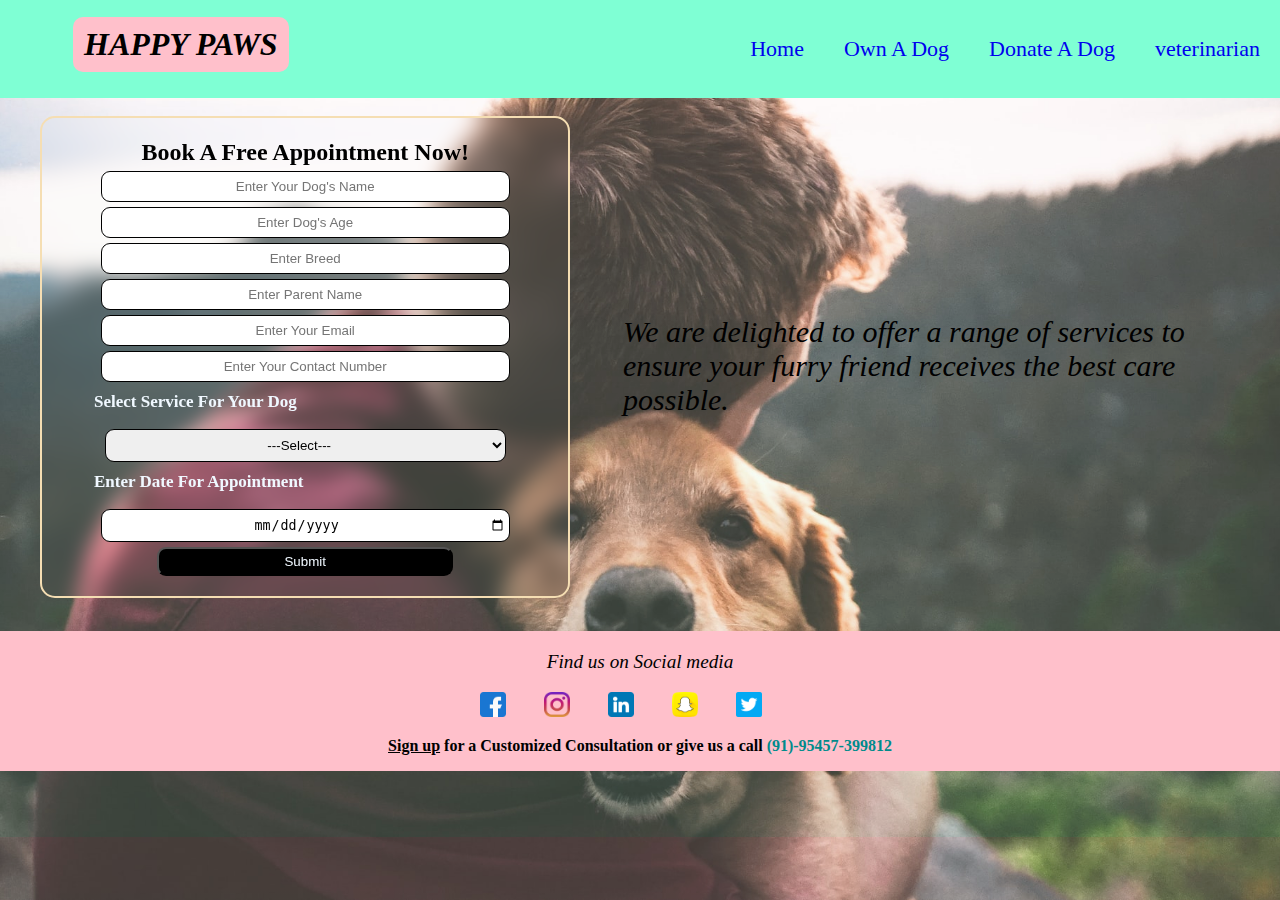
<file: HTML/ReqAppoint.html>
<!DOCTYPE html>
<html lang="en">
<head>
    <meta charset="UTF-8">
    <meta http-equiv="X-UA-Compatible" content="IE=edge">
    <meta name="viewport" content="width=device-width, initial-scale=1.0">
    <link rel="shortcut icon" href="/img/paw.png" type="image/x-icon">
    <title>Happy Paws</title>
    <link rel="stylesheet" href="/CSS/ReqAppointCss/Req.css">
    <link rel="stylesheet" href="/CSS/homeCss/HomePage.css">
    <link rel="stylesheet" media="(max-width:1100px) and (min-width:752px)" href="/CSS/homeCss/tablet.css">
    <link rel="stylesheet" media="(max-width:1100px) and (min-width:752px)" href="/CSS/ReqAppointCss/ReqTablet.css">
    <link rel="stylesheet" media="(max-width:752px)" href="/CSS/homeCss/phone.css">
    <link rel="stylesheet" media="(max-width:752px)" href="/CSS/ReqAppointCss/ReqMobile.css">
</head>
<body>
    <div class="cover">
        <header>
            <nav class="navigationBar">
                <div class="logo" onclick="location.href
                ='/HTML/index.html'">HAPPY PAWS</div>
                <!-- <div> -->
                <ul class="navigation">
                    <li><a href="/HTML/index.html">Home</a></li>
                    <li><a href="/HTML/OwnDog.html">Own A Dog</a></li>
                    <li><a href="/HTML/Donate.html">Donate A Dog</a></li>
                    <li><a href="/HTML/veteran.html">veterinarian</a></li>
                    <!-- <li><a href="#">About Us</a></li> -->
                </ul>
                <!-- </div> -->
                <div class="hamburger">
                    <span class="bar"></span>
                    <span class="bar"></span>
                    <span class="bar"></span>
                </div>
            </nav>
        </header>
        <!-- image Header -->
        <header class="headerImg">
            <section class="onImg">
                <div class="divBorder">
                    <div class="container">
                        <h2>Book A Free Appointment Now!</h2>
                        <form action="" onsubmit="myFunction()">
                            <div class="form-group"><input type="text" placeholder="Enter Your Dog's Name" required></div>
                            <div class="form-group"><input type="text" placeholder="Enter Dog's Age"></div>
                            <div class="form-group"><input type="text" placeholder="Enter Breed"></div>
                            <div class="form-group"><input type="text" placeholder="Enter Parent Name"></div>
                            <div class="form-group"><input type="email" placeholder="Enter Your Email"></div>
                            <div class="form-group"><input type="email" placeholder="Enter Your Contact Number"></div>
                            <div class="form-group">
                                <p id="Appointment" class="form-group">Select Service For Your Dog</p>
                                <select name="services" id="">
                                    <option value="" selected disabled hidden><h6>---Select---</h6></option>
                                    <option value="">Dog Walking</option>
                                    <option value="">Dog Swimming</option>
                                    <option value="">Dog Grooming</option>
                                    <option value="">Dog DayCare</option>
                                    <option value="">Dog Training</option>
                                    <option value="">Dog Transport</option>
                                    <option value="">Veteran</option>
                                    <option value="">Hostel</option>
                                </select>
                            </div>
                            <p id="Appointment" class="form-group">Enter Date For Appointment </p>
                            <div class="form-group"><input type="date" placeholder="Enter Date For Appointment"></div>
                            <input type="submit" value="Submit">
                        </form>
                    </div>
                    <div class="content">We are delighted to offer a range of services to ensure your furry friend receives the best care possible.</div>
                </section>
        </header>  
       
        <!--Footer Section  -->
        <footer class>
            <p class="para-primary ">Find us on Social media</p>
            <div class="footer-items">
                <a href="https://facebook.com" target="_blank"> <img src="/img/socialMediaicon/facebook.png" alt=""
                        class="social-logo"> </a>
                <a href="https://instagram.com" target="_blank"> <img src="/img/socialMediaicon/instagram.png" alt=""
                        class="social-logo"> </a>
                <a href="https://linkedin.com" target="_blank"> <img src="/img/socialMediaicon/linkedin.png" alt=""
                        class="social-logo"> </a>
                <a href="https://snapchat.com" target="_blank"> <img src="/img/socialMediaicon/snapchat.png" alt=""
                        class="social-logo"> </a>
                <a href="https://twitter.com" target="_blank"> <img src="/img/socialMediaicon/twitter.png" alt=""
                        class="social-logo"> </a>
            </div>
            <p id="signUp"><a href="#">Sign up</a> for a Customized Consultation or give us a call <span
                    id="ph-no">(91)-95457-399812</span></p>
        </footer>
    
     
        <script src="/nav.js"></script>
</body>
</html>
</file>
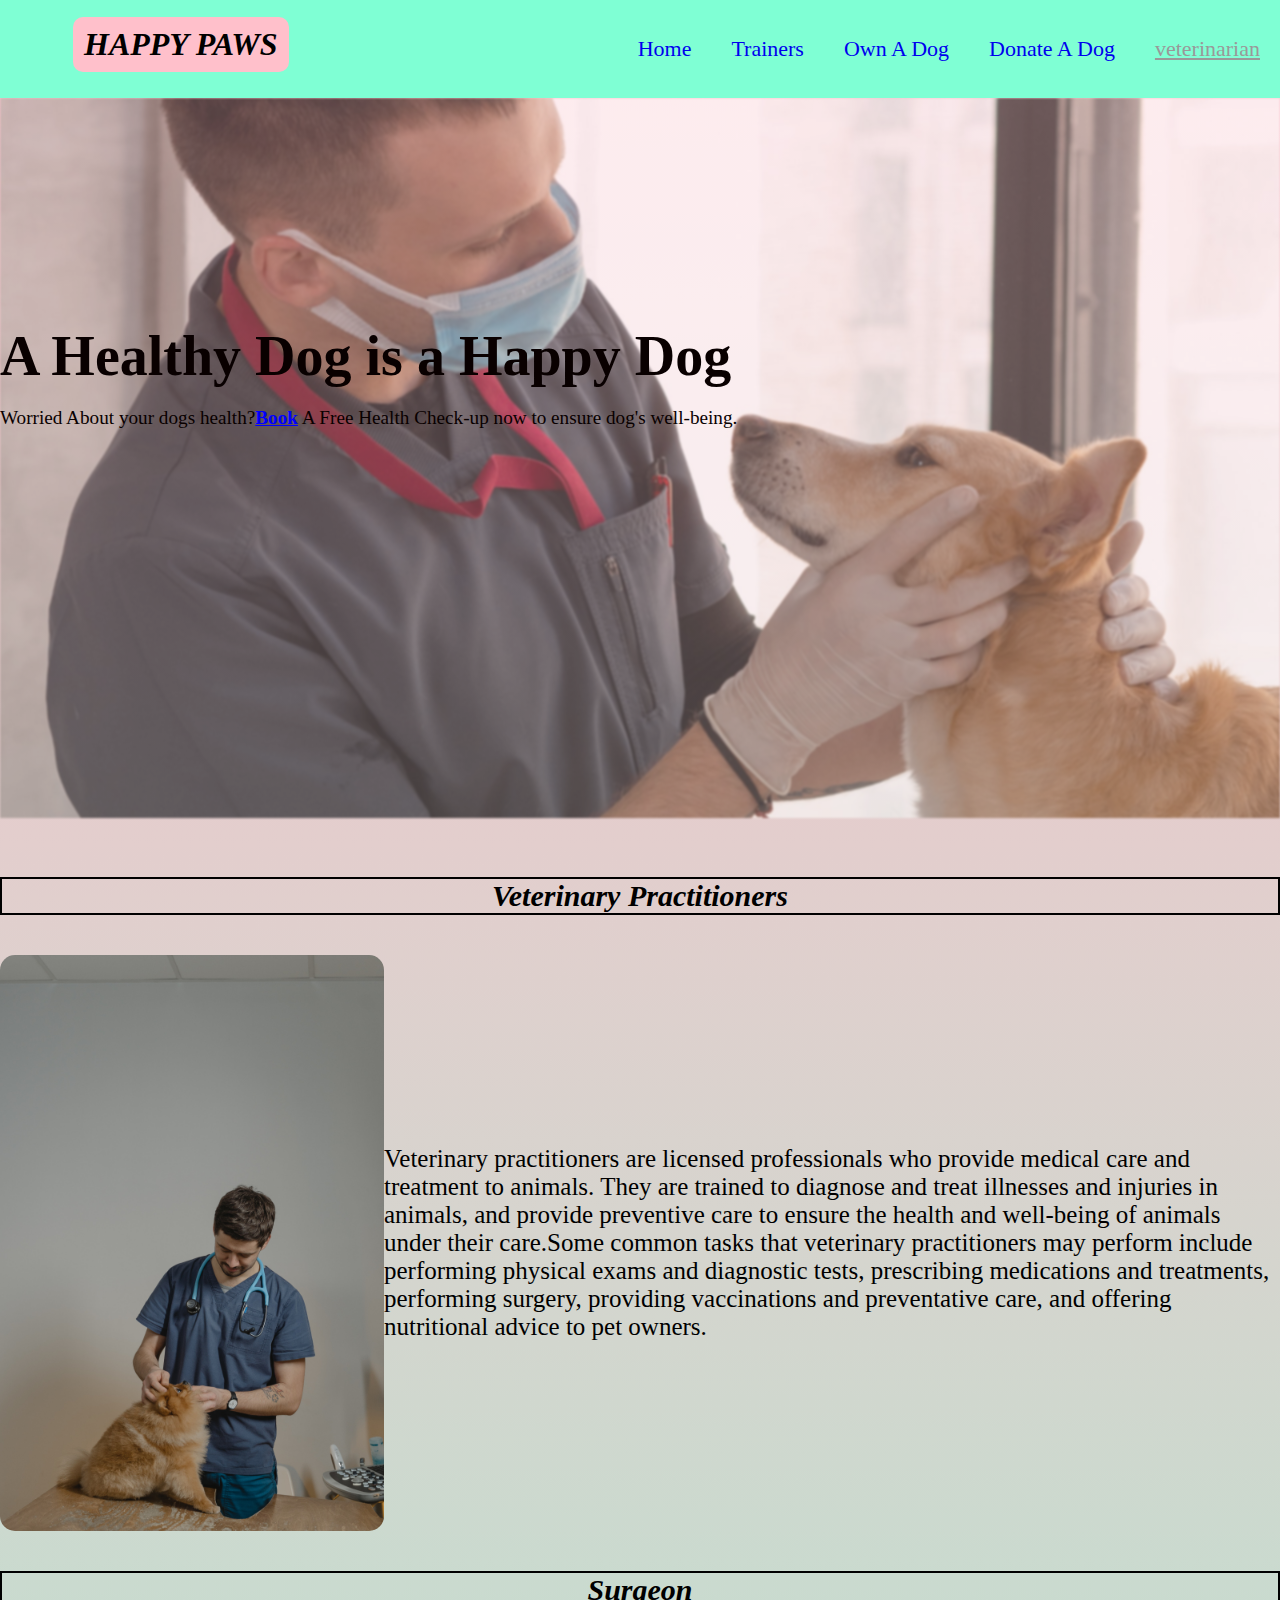
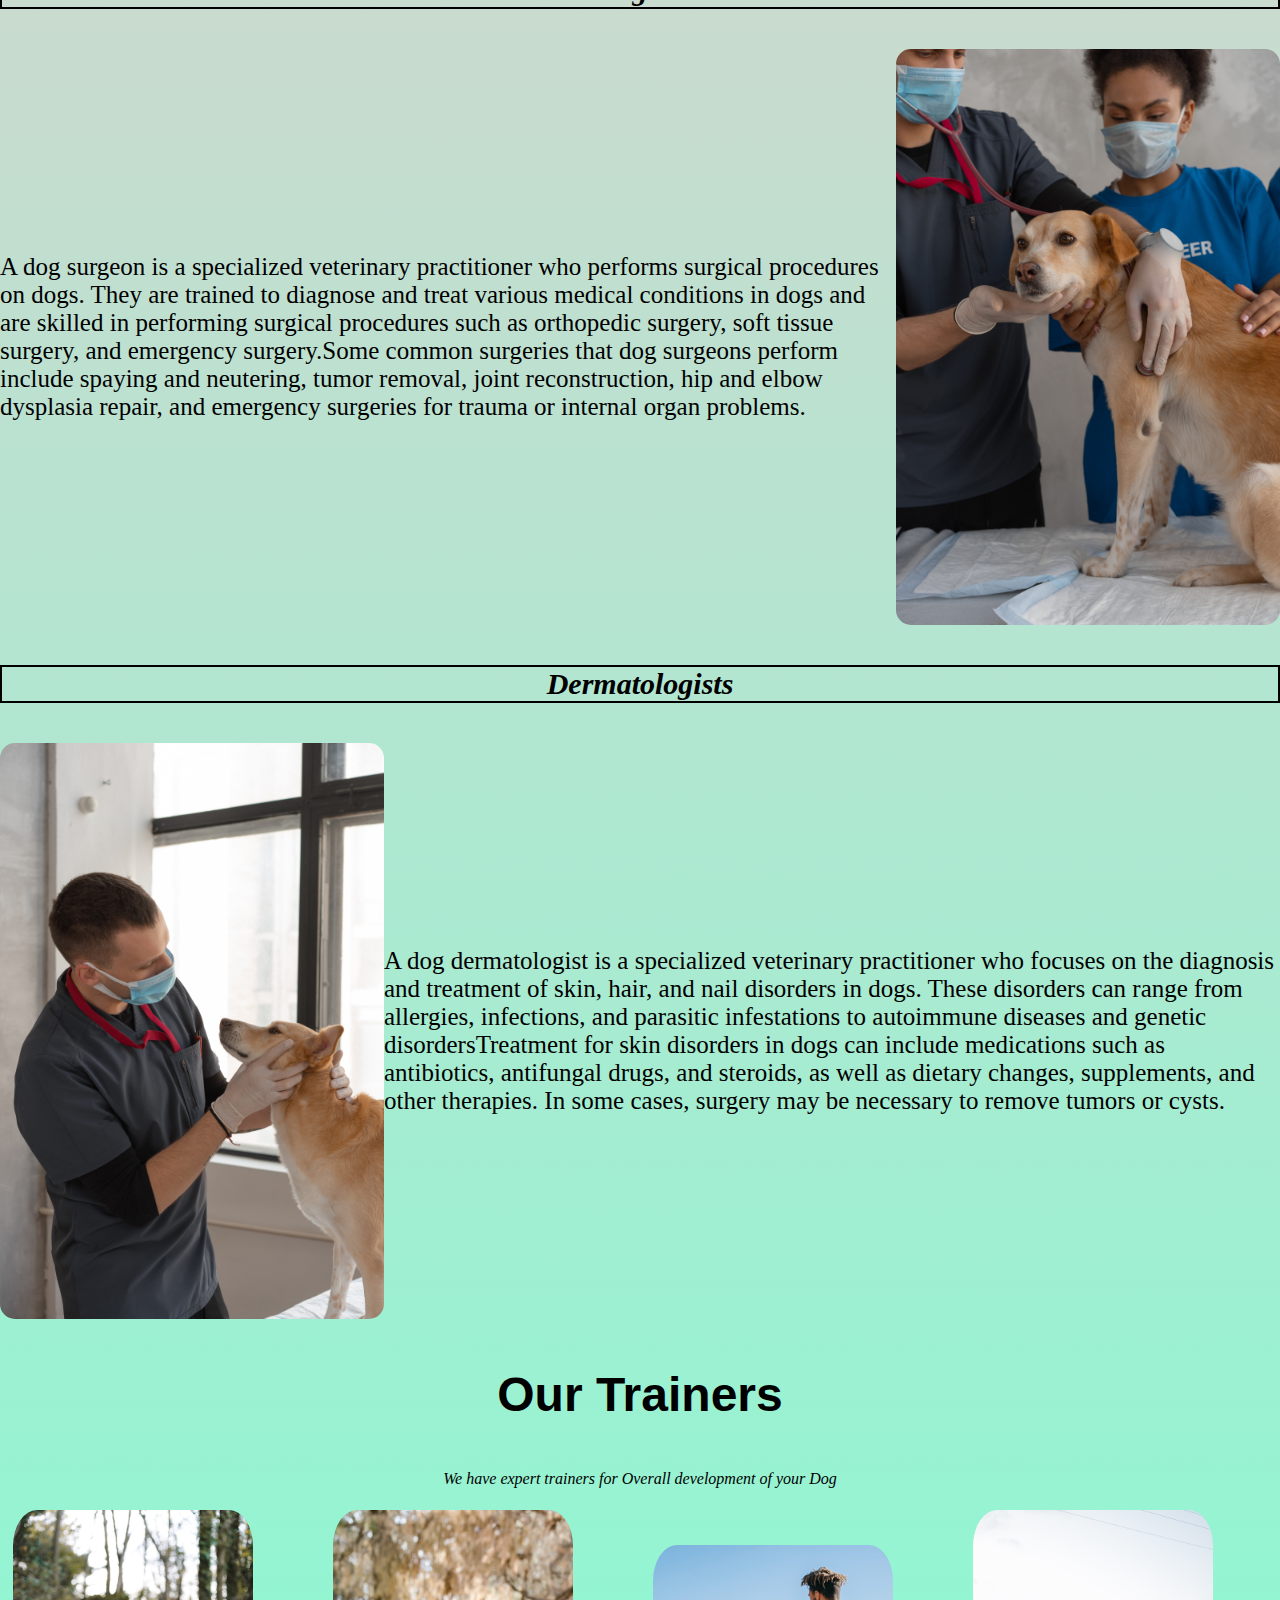
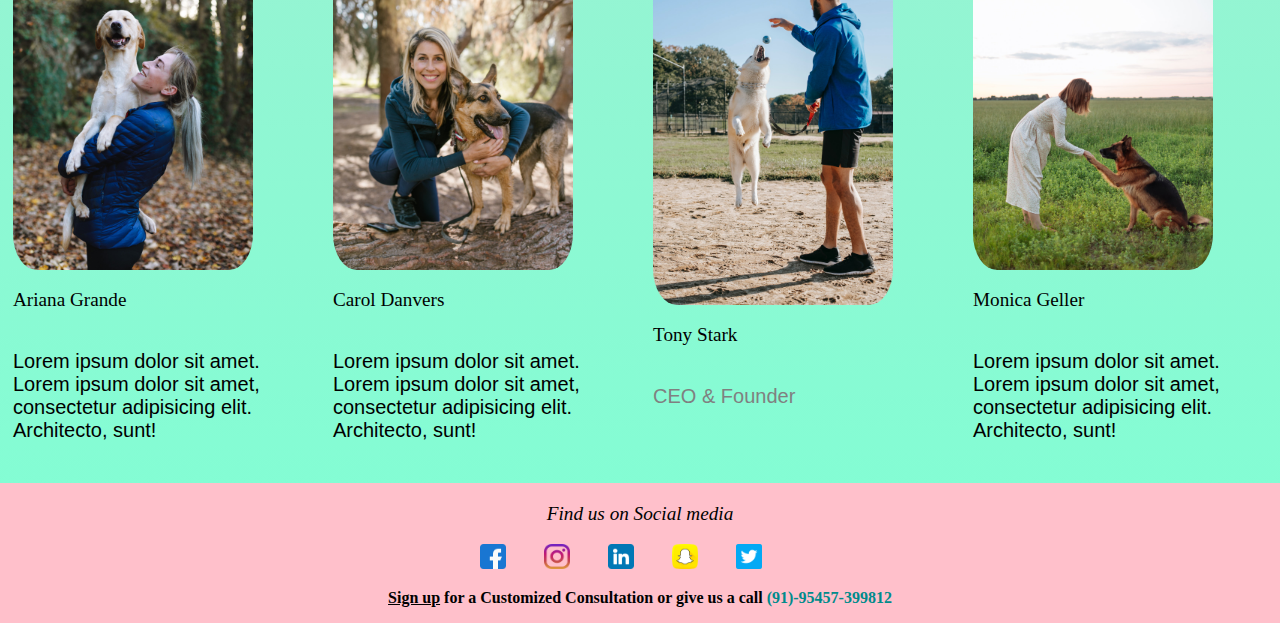
<file: HTML/veteran.html>
<!DOCTYPE html>
<html lang="en">

<head>
    <meta charset="UTF-8">
    <meta http-equiv="X-UA-Compatible" content="IE=edge">
    <meta name="viewport" content="width=device-width, initial-scale=1.0">
    <link rel="shortcut icon" href="/img/paw.png" type="image/x-icon">
    <title>Happy Paws</title>
    <link rel="stylesheet" href="/CSS/OwnDog/OwnADog.css">
    <link rel="stylesheet" href="/CSS/homeCss/HomePage.css">
    <link rel="stylesheet" href="/CSS/ReqAppointCss/Req.css">
    <link rel="stylesheet" href="/CSS/veteranCss/veteran.css">
    <link rel="stylesheet" media="(max-width:1100px) and (min-width:752px)" href="/CSS/homeCss/tablet.css">
    <link rel="stylesheet" media="(max-width:1100px) and (min-width:752px)" href="/CSS/veteranCss/veterantab.css">
    <link rel="stylesheet" media="(max-width:752px)" href="/CSS/homeCss/phone.css">
    <link rel="stylesheet" media="(max-width:752px)" href="/CSS/veteranCss/veteranPhone.css">

</head>

<body>
    <div class="cover">
        <header>
            <nav class="navigationBar">
                <div class="logo" onclick="location.href
                ='/HTML/index.html'">HAPPY PAWS</div>

                <ul class="navigation">

                    <li><a href="/HTML/index.html">Home</a></li>
                    <li><a href="#trainers">Trainers</a></li>
                    <li><a href="/HTML/OwnDog.html">Own A Dog</a></li>
                    <li><a href="/HTML/Donate.html">Donate A Dog</a></li>
                    <li><a href="/HTML/veteran.html" class="active">veterinarian</a></li>
                </ul>
                <div class="hamburger">
                    <span class="bar"></span>
                    <span class="bar"></span>
                    <span class="bar"></span>
                </div>
            </nav>
        </header>


        <header class="imgHeader">
            <section class="onImg">
                <div class="h-primary vet">
                    <div>A Healthy Dog is a Happy Dog</div>
                    <p class="para-primary">Worried About your dogs health?<span>Book</span> A Free Health Check-up now to ensure
                        dog's well-being.
                    </p>
                </div>
            </section>
        </header>

    </div>
    
    <div class="docHeading">Veterinary Practitioners</div>
    <div class="docImg docImg-2"><img src="/img/veteran/doc.jpg" alt="Image Not Found">
    <div class="docContent">
        <p>Veterinary practitioners are licensed professionals who provide medical care and treatment to animals. They are trained to diagnose and treat illnesses and injuries in animals, and provide preventive care to ensure the health and well-being of animals under their care.Some common tasks that veterinary practitioners may perform include performing physical exams and diagnostic tests, prescribing medications and treatments, performing surgery, providing vaccinations and preventative care, and offering nutritional advice to pet owners.</p>
    </div></div>
    
    <div class="docHeading">Surgeon</div>
    <div class="docImg docImg-2">
    <div class="docContent">
        <p>A dog surgeon is a specialized veterinary practitioner who performs surgical procedures on dogs. They are trained to diagnose and treat various medical conditions in dogs and are skilled in performing surgical procedures such as orthopedic surgery, soft tissue surgery, and emergency surgery.Some common surgeries that dog surgeons perform include spaying and neutering, tumor removal, joint reconstruction, hip and elbow dysplasia repair, and emergency surgeries for trauma or internal organ problems.</p>
    </div>
    <img src="/img/veteran/pexels-mikhail-nilov-7469233 (1).jpg " alt="Image Not Found">
</div>

<div class="docHeading">Dermatologists</div>
    <div class="docImg docImg-2"><img src="/img/veteran/pexels-mikhail-nilov-7468981.jpg" alt="Image Not Found">
    <div class="docContent">
        <p>A dog dermatologist is a specialized veterinary practitioner who focuses on the diagnosis and treatment of skin, hair, and nail disorders in dogs. These disorders can range from allergies, infections, and parasitic infestations to autoimmune diseases and genetic disordersTreatment for skin disorders in dogs can include medications such as antibiotics, antifungal drugs, and steroids, as well as dietary changes, supplements, and other therapies. In some cases, surgery may be necessary to remove tumors or cysts.</p>
    </div></div>
    <!-- Doctors  over-->

    <!-- Trainers -->
    <p class="heading-prim" id="trainers">
        Our Trainers

</p>
<p id="act">We have expert trainers for Overall development of your Dog</p>
<div class="services">
    <div class="flex-item">
        <img src="/img/veteran/Trainers/pexels-humphrey-muleba-1612846.jpg" alt="">
        <p class="para-primary ">Ariana Grande</p>
        <p class="para-secondary ">Lorem ipsum dolor sit amet. Lorem ipsum dolor sit amet, consectetur adipisicing
            elit. Architecto, sunt!</p>
    </div>
    <div class="flex-item">
        <img src="/img/veteran/Trainers/pexels-rodnae-productions-7348625.jpg">
        <p class="para-primary ">Carol Danvers</p>
        <p class="para-secondary ">Lorem ipsum dolor sit amet. Lorem ipsum dolor sit amet, consectetur adipisicing
            elit. Architecto, sunt!</p>
    </div>
    <div class="flex-item">
        <img src="/img/veteran/Trainers/pexels-zen-chung-5749784.jpg" alt="">
        <p class="para-primary ">Tony Stark</p>
        <p class="para-secondary" style="color: grey;">CEO & Founder</p>
    </div>
    <div class="flex-item">
        <img src="/img/veteran/Trainers/pexels-thirdman-9313625.jpg" alt="">
        <p class="para-primary ">Monica Geller</p>
        <p class="para-secondary">Lorem ipsum dolor sit amet. Lorem ipsum dolor sit amet, consectetur adipisicing
            elit. Architecto, sunt!</p>
    </div>
</div>

     <!-- Footer Section -->

     <footer class>
        <p class="para-primary ">Find us on Social media</p>
        <div class="footer-items">
            <a href="https://facebook.com" target="_blank"> <img src="/img/socialMediaicon/facebook.png" alt=""
                    class="social-logo"> </a>
            <a href="https://instagram.com" target="_blank"> <img src="/img/socialMediaicon/instagram.png" alt=""
                    class="social-logo"> </a>
            <a href="https://linkedin.com" target="_blank"> <img src="/img/socialMediaicon/linkedin.png" alt=""
                    class="social-logo"> </a>
            <a href="https://snapchat.com" target="_blank"> <img src="/img/socialMediaicon/snapchat.png" alt=""
                    class="social-logo"> </a>
            <a href="https://twitter.com" target="_blank"> <img src="/img/socialMediaicon/twitter.png" alt=""
                    class="social-logo"> </a>
        </div>
        <p id="signUp"><a href="#">Sign up</a> for a Customized Consultation or give us a call <span
                id="ph-no">(91)-95457-399812</span></p>
    </footer>


    <script src="/nav.js"></script>
</body>

</html>
</file>
<file: CSS/OwnDog/OwnADog.css>
body{
    /* background-image: linear-gradient(to top,aquamarine ,pink); */
    height: 100%;
    overflow-x: hidden;
}
.img{
    margin: 30px 0px;

    display: flex;
    align-items: center ;
    justify-content: center;
    /* border: 2px solid yellow; */
    z-index: -1;
}
.img img{
     width: 50%;
    
    border-radius: 10px;
    box-shadow: 0px 5px 15px black;
    animation: start 2s ease-in-out 0.2s 1;
    animation: start 0.5s ease-in-out 0.2s 1;

}
@keyframes start {
    from{
        width: 10%;
        height:20%;
        opacity: 0;
    }
    to{
        width: 100%;
        opacity: 1;
    }
    
}
.imgContent{
    /* border: 2px solid blueviolet; */
    display: flex;
    flex-direction: column;
    margin: 5px 30px;
    font-size: 18px;
    color: #030653;
    font-weight: light;
    font-family: cursive;
    transition: all 0.5s ease-in-out;
    text-align: justify;
}

.img img:hover~.imgContent,.imgContent:hover{
        color: black;
        /* font-weight: bold; */
        font-size: 20.75px;

}

.headingPrim{
    font-weight: bolder;
    font-size: 25px;
    transition: all 0.5s ease-in-out 0.1s;
    animation: headingStart 1.5s ease-in-out 1 both;

}
@keyframes headingStart {

    from{
        font-size: 5px;
    }
    to{
        font-size: 25px;
    }
    
}
.img img:hover{
    filter: blur(1.5px);
}
.img img:hover~.headingPrim,.headingPrim:hover{
    top: 71vh;
    font-size: 35px;
    left: 55px;
    /* color: aliceblue; */
    text-decoration: underline;
}

/*  Choose A dog*/

.flex-item {

    display: flex;
    flex-direction: column;
    justify-content: flex-start;
    align-items: flex-start;
    /* border: 2px solid blue; */
    /* padding: 6px 10px; */
    
  }

.services{
    margin: 5px 3px;
}
  .flex-item img{
    border-radius: 10%;
  }
</file>
<file: CSS/ReqAppointCss/Req.css>
/* body{
    opacity: 0.8;
    transition: opacity 0.3s ease-in-out;
} */
html{
    animation: ani 0.9s ease-in-out 0.1s 1 normal both;
}
@keyframes ani{
    from{
        opacity: 0;
    }
    to{
        opacity: 1;
    }
    
}
.headerImg::before{
    background: url("/img/ReqCover.jpg") no-repeat center/cover;
    content: "";
    position: absolute;
    top: 0px;
    left: 0px;
    width: 100%;
    height: 100%;
    z-index: -1;
    opacity: 0.9;
}

/* Appointment Form */
.container {
    border: 2px solid wheat;
    border-radius: 15px;
    width: 33%;
    display: inline-block;
    padding: 19px 52px;
    margin: 18px 40px;
    color: aliceblue;
    transition: all 0.3s ease-in-out;
    transition-delay: 0.2s;
    height: fit-content;
    backdrop-filter: blur(10px);
}
.container:hover{
    backdrop-filter: blur(10px);
    
}

.container h2{
    /* display: block; */
    margin: 2px auto;
    padding: 0px 23px;
    color: black;
    font-weight: bolder;
    font-size: x-large;
    text-align: center;
}
.form-group input {
    display: block;
    width: 95%;
    padding: 7px 3px;
    margin: 5px auto;
    border: 1px solid black;
    border-radius: 9px;
    text-align: center;
}
.form-group select{
    display: block;
    width: 95%;
    padding: 7px 3px;
    margin: 5px auto;
    border: 1px solid black;
    border-radius: 9px;
    text-align: center;
}

/*  */
#Appointment{
    font-size: 17px;
    color:aliceblue;
    margin-top: 10px;
    /* padding: 5px; */
    /* margin-bottom: ; */
    font-weight: bold;
}
input[type="submit"]{
    background-color: black;
    color: aliceblue;
    border-radius: 9px;
    display: block;
    margin: 1px auto;
    width: 70%;
    padding: 5px 2px;
}
/* .cover{
    display: flex;
    flex-direction: column;
} */
/* Form Over */

/* Content */

.content{
    display: inline-block;
    position: absolute;
    top: 315px;
    right: 17px;
    font-size: 30px;
    /* border: 2px solid wheat; */
    border-radius: 10px;
    width: 50%;
    font-style: italic;
    font-family: cursive
}


/* Req Appointment Over */
</file>
<file: CSS/homeCss/HomePage.css>
html {
  scroll-behavior: smooth;
  animation: ani 0.6s ease-in-out 0.1s 1 normal both;
}

body {
  overflow-x: hidden;
}

@keyframes ani {
  from {
    opacity: 0;
  }

  to {
    opacity: 1;
  }
}

/* Reset Values */
body {
  margin: 0;
  padding: 0;
  font-family: cursive;
  /* font-family: 'Trebuchet MS', 'Lucida Sans Unicode', 'Lucida Grande', 'Lucida Sans', Arial, sans-serif; */
  /* opacity: 0.8;
       transition: opacity 0.3s ease-in-out; */
  background-image: linear-gradient(to top, aquamarine, pink);
}

/* Navigation Bar */
.navigationBar {
  display: flex;
  justify-content: end;
  /* border: 2px solid red; */
  background-color: aquamarine;
  /* position:fixed; */
  width: 100%;
}

.navigation {
  display: flex;
  /* border: 2px solid b/lue; */
  margin: 10x 10px;

}

.navigation li {
  list-style-type: none;
  padding: 20px 20px;
  font-size: 22px;

}

.navigationBar ul li a {
  text-decoration: none;
}

.navigationBar ul li a.active {
  color: rgb(153, 153, 153);
  text-decoration: underline;
}

.navigationBar ul li a:hover {
  color: black;
  text-decoration: underline;
  font-weight: bolder;
}

/* collapsable NavBar */

.hamburger {
  display: none;
  cursor: pointer;
  /* border: 1px solid black; */
}

.bar {
  display: block;
  width: 30px;
  height: 3px;
  margin: 5px auto;
  -webkit-transition: all 0.3s ease-in-otut;
  transition: all 0.3s ease-in-out;
  background-color: black;
}

/* Logo */
.navigationBar .logo {
  /* border: 2px solid red; */
  position: absolute;
  left: 33px;
  padding: 9px 11px;
  background-color: pink;
  margin: 17px 40px;
  font-family: cursive;
  font-size: 2rem;
  border-radius: 10px;
  font-weight: bolder;
  font-style: italic;
  transition: all 0.3s ease-in-out;
  transition-delay: 0.2s;
  cursor: pointer;
}

.navigationBar .logo:hover {
  background-color: black;
  color: aliceblue;
  box-shadow: 0px 6px 7px black;
}

/* End of Navigation Bar */



/* ultilites */
.heading-prim {
  display: flex;
  justify-content: center;
  align-items: center;
  font-size: 3rem;
  font-family: 'Trebuchet MS', 'Lucida Sans Unicode', 'Lucida Grande', 'Lucida Sans', Arial, sans-serif;
  font-weight: bolder;
}

.para-primary {
  font-size: 1.2rem;
  font-weight: bold;
}

.para-secondary {
  font-family: 'Trebuchet MS', 'Lucida Sans Unicode', 'Lucida Grande', 'Lucida Sans', Arial, sans-serif;
  font-size: 20px;
}

/*En of ultilites */


/* Cover Image */
.imgHeader{

  width: 100%;
}
.imgHeader::before {

  content: "";
  z-index: -1;
  background: url("/img/cover2.jpg") no-repeat center center/cover;
  width: 100%;
  height: 80%;
  position: absolute;
  opacity: 0.7;
  filter: blur(1px);
  overflow: hidden;
}

.h-primary {
  color: rgb(255, 255, 255);
  display: flex;
  justify-content: center;
  flex-direction: column;
  align-items: center;
  height: 350px;
  font-size: 3.5rem;
  /* font-family: 'Trebuchet MS', 'Lucida Sans Unicode', 'Lucida Grande', 'Lucida Sans', Arial, sans-serif; */
  font-family: cursive;
  font-weight: bolder;
  /* border: 2px solid blue; */
}

.pawfect{
  font-style: italic;
  color: #694400;
  text-decoration:underline ;
}

.para-primary span{
  color:black;
}


/* Buttons */
.btn-nav {
  width: 60%;
  height: auto;
  margin: 2px auto;
  /* border: 2px solid yellow; */

}

.btn-nav ul {
  display: flex;
  flex-wrap: wrap;
  /* border: 2px solid red; */
  height: 50px;
  justify-content: space-around;
  margin: 0;
  padding: 0%;
}

.btn-nav ul li {
  list-style-type: none;
  transition: transform 0.3s ease-in-out;
  transition-delay: 0.1s;
}

.btn-nav ul li:hover {
  transform: rotateY(360deg);
}

.btn-item a {
  background-color: aliceblue;
  border-radius: 10px;
  text-decoration: none;
  padding: 20px 30px;
  font-size: large;
  color: black;
  font-family: 'Trebuchet MS', 'Lucida Sans Unicode', 'Lucida Grande', 'Lucida Sans', Arial, sans-serif;
  font-weight: bold;
  transition: all 0.2s ease-in-out;
  cursor: pointer;
}

.btn-item a:hover {
  box-shadow: 3px 3px 8px black;
  background-color: pink;
}

/* Cover */


.cover {
  /* border: 2px solid red; */
  height: 93vh;
}

/*End of Cover Image */

/* Dog Gadgets */
.DogGadgets{
  height: auto;
  margin: 2px auto;
  /* border: 2px solid yellow; */
  width: 100%;
  background-color: aquamarine;
  padding: 20px 0px;
  display: none;
  transition: all 0.3 ease-in-out;
}
.Gadgets{
  display: flex;
  justify-content: space-between;
  /* border: 2px solid yellow; */
}
.Gadgets li{
  font-size: 20px;
  /* border: 2px solid black; */
  list-style-type: none;
  display: flex;
  flex-direction: column;
  justify-content: center;
  align-items: center;
  background-color: aliceblue;
  border-radius: 10px;
  margin: 2px 20px;
  color: black;
  cursor: pointer;

}

.Gadgets li:hover{
  box-shadow: 3px 3px 8px black;
  background-color: pink;
}

.Gadgets li a{
  font-weight: bold;
  transition: all 0.2s ease-in-out;
  text-decoration: none;
  cursor: pointer;
}
.gadgetImg img{
  display: block;
  margin: 0px auto;
  width: 20%;
  /* border: 2px solid green; */
  transition: all 0.2 ease-in-out;
  border-radius: 25px;
 
}


/* ---// Food product */
#food{
  display: none;
  margin: 66px 0px;
}
#belt{
  display: none;
  margin: 66px 0px;
}
#toys{
  display: none;
  margin: 66px 0px;
}
#acc{
  display: none;
  margin: 66px 0px;
}

/* Activities */
#act {
  display: flex;
  justify-content: center;
  align-items: center;
  font-style: italic;
}

.services img {
  width: 80%;
  height: 5%;
  border-radius: 10%;
}

.services {
  display: flex;
  /* border: 2px solid black; */
  width: 100%;
  flex-direction: row;
  justify-content: center;
  align-items: center;
}

.flex-item {

  display: flex;
  flex-direction: column;
  align-items: flex-start;
  /* border: 2px solid blue; */
  padding: 6px 10px;

}

.flex-item:hover {
  box-shadow: 0px 0px 10px black;
  opacity: 0.8;
  transition: all 0.5s ease-in-out;
}

.services img:hover {
  width: 90%;
  transition: all 0.5s ease-in-out;
  transition-delay: 0.1s;
}

.btn-app {
  font-family: 'Trebuchet MS', 'Lucida Sans Unicode', 'Lucida Grande', 'Lucida Sans', Arial, sans-serif;
  text-decoration: none;
  background-color: pink;
  width: 30%;
  font-size: large;
  border-radius: 7px;
  padding: 2px 15px;
}

.btn-app:hover {
  text-decoration: underline;
  opacity: 0.9;
}


@keyframes start {
  from {
    width: 10%;
    height: 20%;
    opacity: 0;
  }

  to {
    height: 50%;
    width: 20%;
    opacity: 1;
  }
}

.aboutImg {
  display: flex;
  /* border: 2px solid firebrick; */
  justify-content: center;
  align-items: center;
}

.aboutImg img {
  /* border: 2px solid red; */
  width: 18%;
  border-radius: 10px;
}

.about-content {
  /* border: 2px solid blue; */
  margin: 2px 10px;
  padding: 2px 25px;
  max-width: fit-content;
  font-size: 25px;
  text-align: justify;
}


/* Footer Section */
footer {
  background-color: pink;
  display: flex;
  flex-direction: column;
  justify-content: center;
  align-items: center;
  margin-top: 15px;
}

.footer-items {
  display: flex;
  justify-content: center;
  align-items: center;
}

.social-logo {
  width: 40%;
}

.footer-items a {
  text-decoration: none;
}

footer .para-primary {
  font-style: italic;
  font-weight: lighter;
}

#signUp {
  font-weight: bold;
}

#signUp a {
  color: black;
}

#signUp a:hover,
#ph-no:hover {
  color: blue;
}

#ph-no {
  color: darkcyan;
}
</file>
<file: CSS/homeCss/tablet.css>
body {
  overflow-x: hidden;
}

/* Logo */
.navigationBar .logo {
  font-size: 20px;
}

/* Nav Items */
/* collapsable NavBar */

.hamburger {
  display: block;
  padding: 4px 50px;
  margin: 27px 14px;
}

.hamburger.active .bar:nth-child(2) {
  opacity: 0;
}

.hamburger.active .bar:nth-child(1) {
  transform: translateY(8px) rotate(45deg);
}

.hamburger.active .bar:nth-child(3) {
  transform: translateY(-8px) rotate(-45deg);
}

.navigation {
  position: absolute;
  left: -190%;
  top: 70px;
  gap: 0px;
  flex-direction: column;
  background-color: aquamarine;
  width: 100%;
  text-align: center;
  transition: 0.3s;
  z-index: 100;
}

.navigation.active {
  left: 0;
  z-index: 100;
}

/* collapsable Navbar ends */
.navigation li {
  margin: 20px 0;
}

.navigation li a {
  font-size: 20px;
}


/* Cover Title */
.h-primary div {
  font-size: 40px;
}

.btn-nav ul li a {
  font-size: 15px;
  padding: 11px;
}

/* services */
.services {
  display: flex;
  flex-direction: column;
  flex-wrap: wrap;
}

.services img {
  width: 40%;
  height: 50%;
}

.services img:hover {
  width: 50%;
  height: 50%;
}

.services img:hover {
  width: 50%;
}

.services .flex-item .para-primary {
  font-size: 35px;
}

.para-secondary {
  font-size: 21px;
}

#act {
  font-size: 24px;
}

.btn-app {
  width: 18%;
  font-size: 28px;
  padding: 8px 23px;
}

/* dog gadgets */

.Gadgets li{
  font-size: 15px;
  
}

/* Activity ends */

/* About Us */
.aboutImg {
  display: flex;
  /* border: 2px solid firebrick; */
  justify-content: center;
  align-items: center;
  flex-direction: column;
}

.aboutImg img {
  width: 24%;
}

.about-content {
  /* border: 2px solid blue; */
  margin: 2px 10px;
  padding: 2px 25px;
  max-width: fit-content;
  font-size: 20px;
  text-align: justify;
}

/* Footer */

footer p {
  font-size: 18px;
}

footer .para-primary {
  font-size: 25px;
}

.social-logo {
  width: 50%;
}
</file>
<file: CSS/ReqAppointCss/ReqTablet.css>
.container {
    border: 2px solid wheat;
    border-radius: 15px;
    width: 33%;
    display: inline-block;
    padding: 19px 15px;
    margin: 1px 40px;
    color: aliceblue;
    transition: all 0.3s ease-in-out;
    transition-delay: 0.2s;
    height: 70%;
}
.container:hover{
    backdrop-filter: blur(10px);
    
}

.container h2{
    /* display: block; */
    margin: 2px auto;
    padding: 10px 23px;
    color: black;
    font-weight: bolder;
    font-size: 18px;
}
.form-group input {
    display: block;
    width: 95%;
    padding: 7px 3px;
    margin: 5px auto;
    border: 1px solid black;
    border-radius: 9px;
    text-align: center;
}

/* content */
.content{
    font-size: 20px;
}
</file>
<file: CSS/homeCss/phone.css>
body {
       overflow-x: hidden;
     }

     /* Logo */
     .navigationBar .logo {
       font-size: 20px;
     }

     .navigation li {
       list-style-type: none;
       padding: 20px 20px;
       font-size: 17px;

     }

     /* Nav Items */
     /* collapsable NavBar */

     .hamburger {
       display: block;
       padding: 4px 27px;
       margin: 27px 14px;
     }

     .hamburger.active .bar:nth-child(2) {
       opacity: 0;
     }

     .hamburger.active .bar:nth-child(1) {
       transform: translateY(8px) rotate(45deg);
     }

     .hamburger.active .bar:nth-child(3) {
       transform: translateY(-8px) rotate(-45deg);
     }

     .navigation.active {
       left: 0;
       z-index: 100;
     }

     .navigation {
       position: absolute;
       left: -200%;
       top: 70px;
       gap: 0px;
       flex-direction: column;
       background-color: aquamarine;
       width: 100%;
       text-align: center;
       transition: 0.5s ease-in-out;
       z-index: 100;
     }

     /* collapsable Navbar ends */

     /* Cover Title */
     .h-primary div {
       font-size: 30px;
     }

     .onImg .para-primary {
       font-size: 20px;
     }

     .h-primary {
       height: 215px;
     }

     /* Butttons on Cover Image */
     .btn-nav ul {
       display: flex;
       flex-direction: column;
       flex-wrap: wrap;
       width: 60vw;
       height: 24vh;
       align-items: center;
     }

     .btn-nav ul li a {
       font-size: 16px;
       padding: 9px;
     }

     /* dog gadgets */

     .Gadgets {
       display: flex;
       flex-direction: column;
     }

     .Gadgets li {
       font-size: 15px;

     }

     .gadgetImg img {
       width: 13%;
     }

     /*Activities */
     .heading-prim {
       font-size: 30px;
       margin-top: 60px;
     }

     .services {
       display: flex;
       flex-direction: column;
       flex-wrap: wrap;
     }

     .services img {
       width: 50%;
       height: 50%;
     }

     .services .flex-item .para-primary {
       font-size: 18px;
     }

     .para-secondary {
       font-size: 17px;
     }

     #act {
       font-size: 13px;
     }

     .btn-app {
       width: 17%;
       font-size: 13px;
       padding: 6px 24px;
     }

     .services img:hover {
       width: 50%;
     }

     /*Activities  End*/

     /* Footer */

     footer p {
       font-size: 15px;
     }

     footer .para-primary {
       font-size: 20px;
     }

     .social-logo {
       width: 50%;
     }

     /* about Us */
     .aboutImg {
       display: flex;
       /* border: 2px solid firebrick; */
       justify-content: center;
       align-items: center;
       flex-direction: column;
     }

     .aboutImg img {
       width: 50%;
     }

     .about-content {
       font-size: 13px;
     }
</file>
<file: CSS/ReqAppointCss/ReqMobile.css>
.container {
    border: 2px solid wheat;
    border-radius: 15px;
    width: 63%;
    display: inline-block;
    padding: 22px 50px;
    margin: 26px 15px;
    color: aliceblue;
    transition: all 0.3s ease-in-out;
    transition-delay: 0.2s;
    height: 70%;
    margin-bottom: 4px;
    margin-top: 80px;
    max-height: 50%;
}

.container h2 {
    /* display: block; */
    margin: 2px auto;
    padding: 10px 23px;
    color: black;
    font-weight: bolder;
    font-size: 15px;
}

.form-group input {
    display: block;
    width: 74%;
    padding: 4px 1px;
    margin: 5px auto;
    border: 1px solid black;
    border-radius: 10px;
    text-align: center;
}

.form-group select {
    display: block;
    width: 74%;
    padding: 4px 1px;
    margin: 5px auto;
    border: 1px solid black;
    border-radius: 10px;
    text-align: center;
}

/*  */
#Appointment {
    font-size: 14px;
    color: aliceblue;
    margin-top: 6px;
    padding: 5px;
    font-weight: bold;
}

input[type="submit"] {
    display: block;
    width: 74%;
    padding: 4px 1px;
    margin: 5px auto;
    border: 1px solid black;
    border-radius: 10px;
    text-align: center;
}

/* content */
.omImg {

    display: flex;
    flex-direction: column;
}

.content {
    font-size: 15px;
    right: 10px;
    position: absolute;
    top: 101px;
    width: 90%;
}

footer {
    margin-top: 35px;
}
</file>
<file: CSS/OwnDog/ownADogtab.css>
.imgContent{
    font-size: 15px;
}

.img img:hover~.imgContent,.imgContent:hover{
        color: black;
        font-size: 16.75px;

}
    
.img{
    display: flex;
    flex-direction: column;
    margin-top: 15px;
}
.btn-app {
    width: 12%;
    font-size: 20px;
    padding: 6px 18px;
}
</file>
<file: CSS/OwnDog/ownADogphone.css>
.imgContent{
    font-size: 15px;
}

.img img:hover~.imgContent,.imgContent:hover{
        color: black;
        font-size: 16.75px;

}

.img{
    display: flex;
    flex-direction: column;
}
.btn-app {
    width: 16%;
    font-size: 20px;
    padding: 6px 18px;
}
.services img:hover {
    width: 65%;
    transition: all 0.5s ease-in-out;
    transition-delay: 0.1s;

}

.img img {
    width: 50%;
}
.btn-app{
    width: 28%;
}
</file>
<file: CSS/veteranCss/veteran.css>
.imgHeader::before {

    content: "";
    z-index: -1;
    background: url("/img/veteran/pexels-mikhail-nilov-7468981.jpg") no-repeat center center/cover;
    width: 100%;
    height: 80%;
    position: absolute;
    opacity: 0.7;
    filter: blur(1px);
    overflow: hidden;
}
.imgHeader{

    /* border: 2px solid red; */
    width: 70%;
}
  .h-primary {
    color: rgb(9 0 0);
    display: flex;
    justify-content: flex-end;
    flex-direction: column;
    align-items:flex-start;
    height: 350px;
    font-size: 3.5rem;
    font-family: cursive;
    font-weight: bolder;
    /* /* border: 2px solid blue */
}

.para-primary{
    font-weight: lighter;
}
.para-primary span{
    color: blue;
    text-decoration: underline;
    cursor: pointer;
    font-weight: bolder;
}

  /* doctors */

.docHeading{
        margin: 40px 0px;
        border: 2px solid black;
        text-align: center;
        font-size: 30px;
        font-weight: bolder;
        font-style: italic;
    
}
.docImg{
    display: flex;
    justify-content: space-between;
    align-items: center;
    flex-direction: row;
    /* width: 100%; */
    margin: 30px 0px;

}
.docImg img{
    width: 50%;
    border-radius: 15px;
}
.docImg-2 img{
    width: 30%;
    border-radius: 15px;
}

.docContent{
    font-size: 25px;
}
</file>
<file: CSS/veteranCss/veterantab.css>
.h-primary div {
    font-size: 25px;
}

.onImg .para-primary {
    font-size: 17px;
}

.docContent {
    font-size: 16px;
}
.heading-prim {
    font-size: 2rem;
}

#act {
    font-size: 18px;
}
</file>
<file: CSS/veteranCss/veteranPhone.css>
.onImg .para-primary {
    font-size: 14px;
}

.h-primary div {
    font-size: 24px;
}

.docContent {
    font-size: 15px;
}

.docImg-2 img {
    width: 40%;

}
.docHeading {
    font-size: 23px;
}
.docImg {
    display: flex;
    justify-content: space-around;
    align-items: center;
    flex-direction: column;
}
</file>
